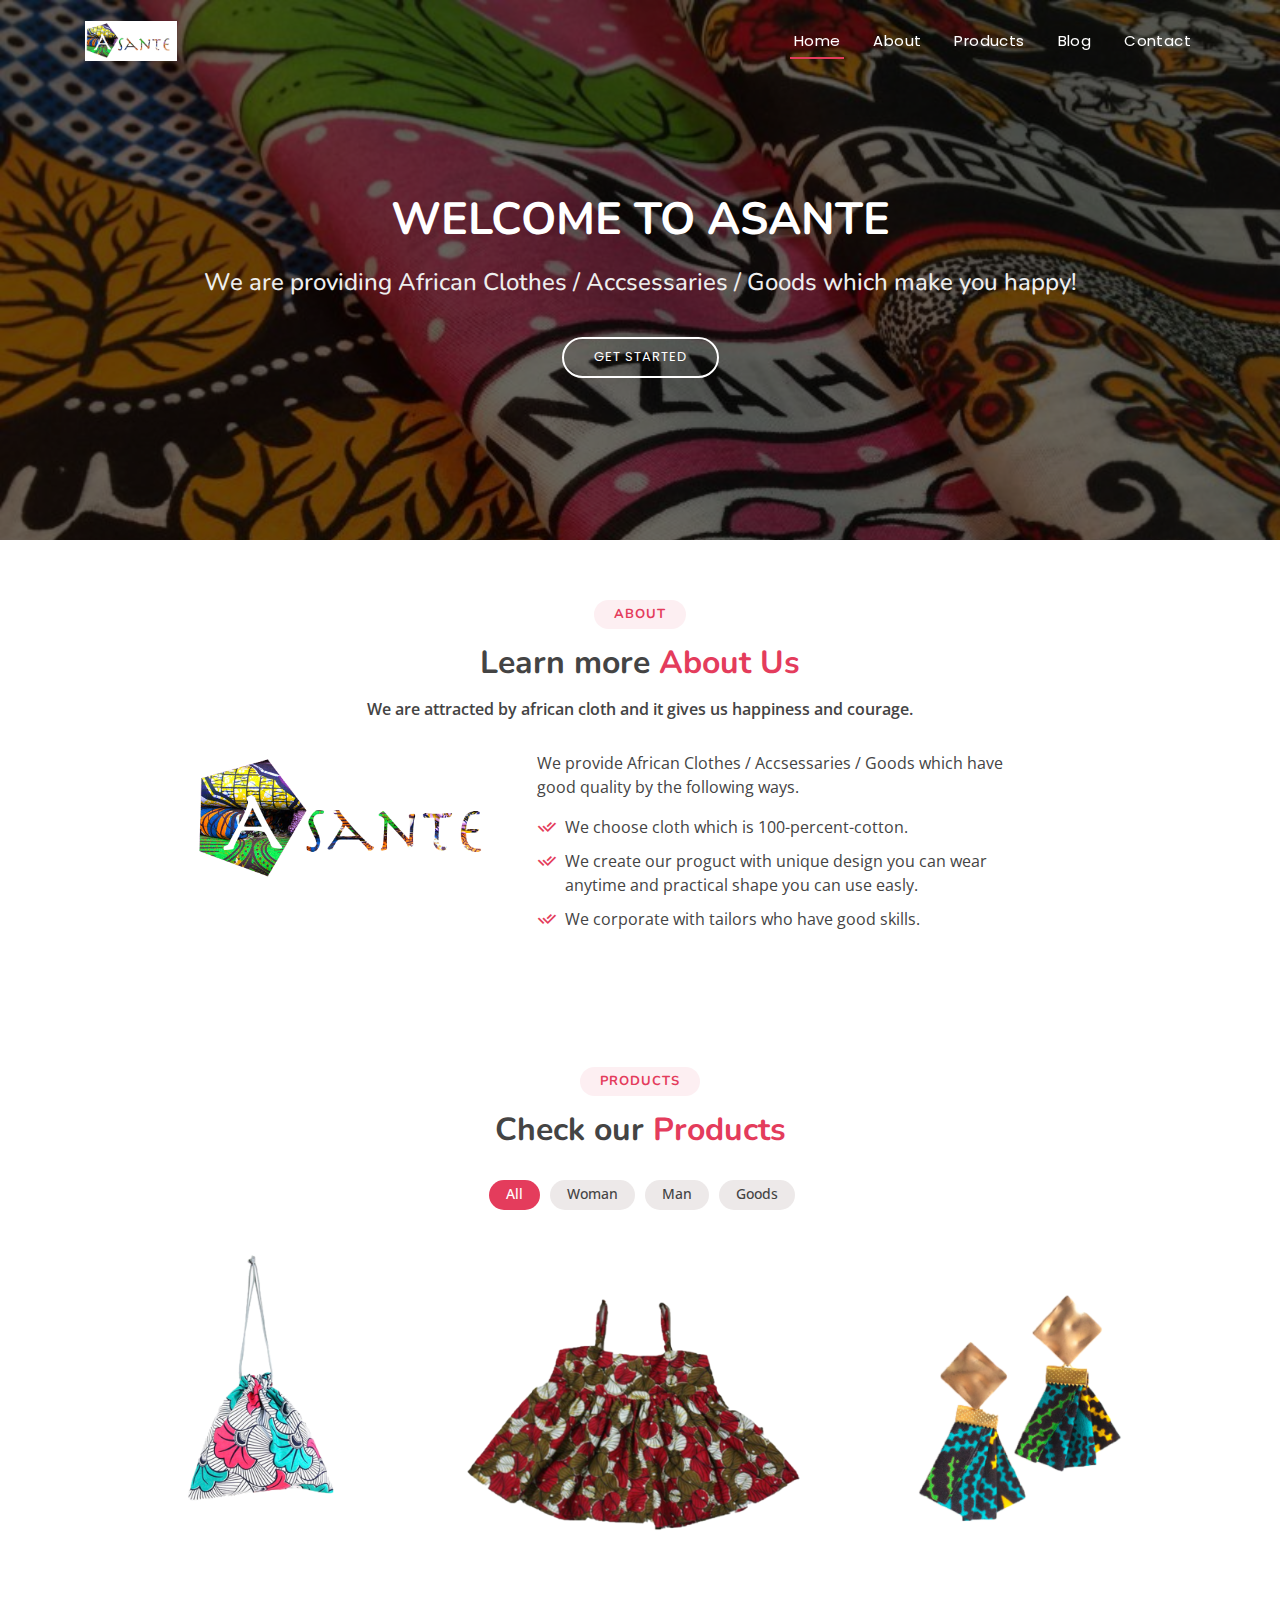
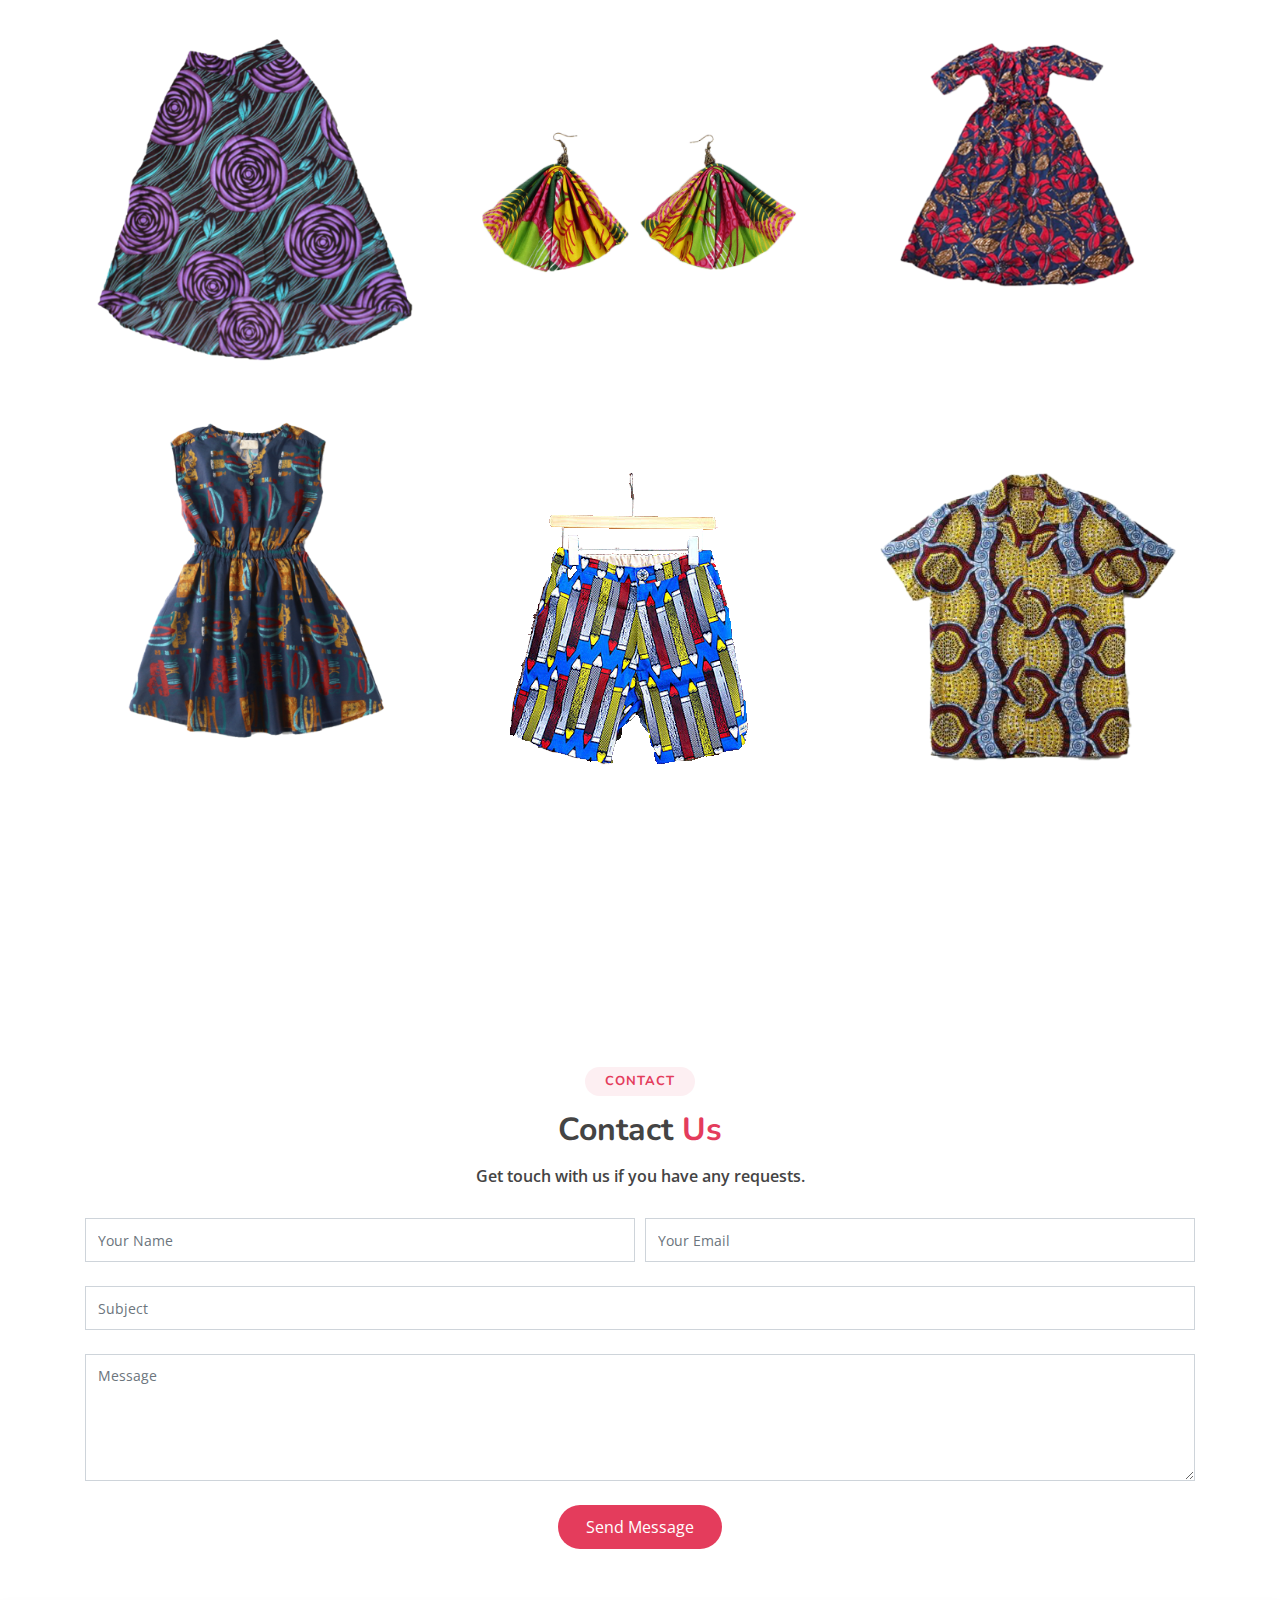
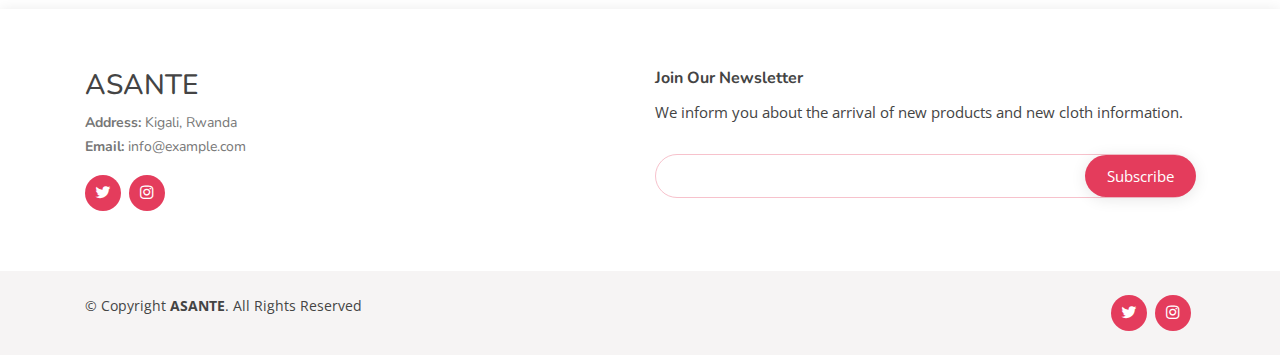
<file: index.html>
<!DOCTYPE html>
<html lang="en">

<head>
  <meta charset="utf-8">
  <meta content="width=device-width, initial-scale=1.0" name="viewport">

  <title>Home</title>
  <meta content="" name="descriptison">
  <meta content="" name="keywords">

  <!-- Favicons -->
  <link href="assets/img/logoだけ.png" rel="icon">
  <link href="assets/img/logoだけ.png" rel="apple-touch-icon">

  <!-- Google Fonts -->
  <link href="https://fonts.googleapis.com/css?family=Open+Sans:300,300i,400,400i,600,600i,700,700i|Nunito:300,300i,400,400i,600,600i,700,700i|Poppins:300,300i,400,400i,500,500i,600,600i,700,700i" rel="stylesheet">

  <!-- Vendor CSS Files -->
  <link href="assets/vendor/bootstrap/css/bootstrap.min.css" rel="stylesheet">
  <link href="assets/vendor/icofont/icofont.min.css" rel="stylesheet">
  <link href="assets/vendor/boxicons/css/boxicons.min.css" rel="stylesheet">
  <link href="assets/vendor/remixicon/remixicon.css" rel="stylesheet">
  <link href="assets/vendor/venobox/venobox.css" rel="stylesheet">
  <link href="assets/vendor/owl.carousel/assets/owl.carousel.min.css" rel="stylesheet">

  <!-- Template Main CSS File -->
  <link href="assets/css/style.css" rel="stylesheet">

  <!-- =======================================================
  * Template Name: Tempo - v2.1.0
  * Template URL: https://bootstrapmade.com/tempo-free-onepage-bootstrap-theme/
  * Author: BootstrapMade.com
  * License: https://bootstrapmade.com/license/
  ======================================================== -->
</head>

<body>

  <!-- ======= Header ======= -->
  <header id="header" class="fixed-top ">
    <div class="container d-flex align-items-center">

      <!-- <a href="index.html"><img class="logo mr-auto" src="assets/img/logo.png"></a> -->
      <!-- Uncomment below if you prefer to use an image logo -->
      <a href="index.html" class="logo mr-auto"><img src="assets/img/logo.png" alt="" class="img-fluid"></a>

      <nav class="nav-menu d-none d-lg-block">
        <ul>
          <li class="active"><a href="index.html">Home</a></li>
          <li><a href="#about">About</a></li>
          <li><a href="#portfolio">Products</a></li>
          <li><a href="blog.html">Blog</a></li>
          <li><a href="#contact">Contact</a></li>
        </ul>
      </nav><!-- .nav-menu -->

    </div>
  </header><!-- End Header -->

  <!-- ======= Hero Section ======= -->
  <section id="hero">
    <div class="hero-container">
      <h1>Welcome to ASANTE</h1>
      <h2>We are providing African Clothes / Accsessaries / Goods which make you happy!</h2>
      <a href="#about" class="btn-get-started scrollto">Get Started</a>
    </div>
  </section><!-- End Hero -->

  <main id="main">

    <!-- ======= About Section ======= -->
    <section id="about" class="about">
      <div class="container">

        <div class="section-title">
          <h2>About</h2>
          <h3>Learn more <span>About Us</span></h3>
          <p>We are attracted by african cloth and it gives us happiness and courage.</p>
        </div>

        <div class="row content offset-1">
          <div class="col-lg-4">
            <img src="assets/img/logo.png" alt="" class="img-fluid mx-auto">
          </div>
          <div class="col-lg-6">
            <p>
              We provide African Clothes / Accsessaries / Goods which have good quality by the following ways.
            </p>
            <ul>
              <li><i class="ri-check-double-line"></i> We choose cloth which is 100-percent-cotton. </li>
              <li><i class="ri-check-double-line"></i> We create our proguct with unique design you can wear anytime and practical shape you can use easly. </li>
              <li><i class="ri-check-double-line"></i> We corporate with tailors who have good skills.</li>
            </ul>
          </div>
        </div>

      </div>
    </section><!-- End About Section -->

    <!-- ======= Portfolio Section ======= -->
    <section id="portfolio" class="portfolio">
      <div class="container">

        <div class="section-title">
          <h2>Products</h2>
          <h3>Check our <span>Products</span></h3>
        </div>

        <div class="row">
          <div class="col-lg-12 d-flex justify-content-center">
            <ul id="portfolio-flters">
              <li data-filter="*" class="filter-active">All</li>
              <li data-filter=".filter-app">Woman</li>
              <li data-filter=".filter-card">Man</li>
              <li data-filter=".filter-web">Goods</li>
            </ul>
          </div>
        </div>

        <div class="row portfolio-container">

          <div class="col-lg-4 col-md-6 portfolio-item filter-web" id="Smallbag">
            <img src="assets/img/products/背景なしバック.png" class="img-fluid" alt="">
            <div class="portfolio-info">
              <h4>Small bag</h4>
              <p>Goods</p>
              <a href="portfolio-details.html" class="details-link btn btn-outline-light" title="More Details">More Details</a>
            </div>
          </div>

          <div class="col-lg-4 col-md-6 portfolio-item filter-app">
            <img src="assets/img/products/服３背景なし.png" class="img-fluid" alt="">
            <div class="portfolio-info">
              <h4>Red tunic</h4>
              <p>Woman</p>
              <a href="portfolio-details.html" class="details-link btn btn-outline-light" title="More Details">More Details</a>
            </div>
          </div>

          <div class="col-lg-4 col-md-6 portfolio-item filter-web">
            <img src="assets/img/products/背景なしピアス.png" class="img-fluid" alt="">
            <div class="portfolio-info">
              <h4>Earring blue</h4>
              <p>Goods</p>
              <a href="portfolio-details.html" class="details-link btn btn-outline-light" title="More Details">More Details</a>
            </div>
          </div>

          <div class="col-lg-4 col-md-6 portfolio-item filter-app">
            <img src="assets/img/products/服４背景なし.png" class="img-fluid" alt="">
            <div class="portfolio-info">
              <h4>Skirt violet</h4>
              <p>Woman</p>
              <a href="portfolio-details.html" class="details-link btn btn-outline-light" title="More Details">More Details</a>
            </div>
          </div>

          <div class="col-lg-4 col-md-6 portfolio-item filter-web">
            <img src="assets/img/products/背景なしピアス２.png" class="img-fluid" alt="">
            <div class="portfolio-info">
              <h4>Earring maple</h4>
              <p>Goods</p>
              <a href="portfolio-details.html" class="details-link btn btn-outline-light" title="More Details">More Details</a>
            </div>
          </div>

          <div class="col-lg-4 col-md-6 portfolio-item filter-app">
            <img src="assets/img/products/背景なし服３.png" class="img-fluid" alt="">
            <div class="portfolio-info">
              <h4>Dress long-red-flower</h4>
              <p>Woman</p>
              <a href="portfolio-details.html" class="details-link btn btn-outline-light" title="More Details">More Details</a>
            </div>
          </div>

          <div class="col-lg-4 col-md-6 portfolio-item filter-app">
            <img src="assets/img/products/服２背景なし.png" class="img-fluid" alt="">
            <div class="portfolio-info">
              <h4>Dress short-blue</h4>
              <p>Woman</p>
              <a href="portfolio-details.html" class="details-link btn btn-outline-light" title="More Details">More Details</a>
            </div>
          </div>

          <div class="col-lg-4 col-md-6 portfolio-item filter-card">
            <img src="assets/img/products/男性用ズボン.png" class="img-fluid" alt="">
            <div class="portfolio-info">
              <h4>Panth pencil</h4>
              <p>Man</p>
              <a href="portfolio-details.html" class="details-link btn btn-outline-light" title="More Details">More Details</a>
            </div>
          </div>

          <div class="col-lg-4 col-md-6 portfolio-item filter-card">
            <img src="assets/img/products/男性服.png" class="img-fluid" alt="">
            <div class="portfolio-info">
              <h4>T shirt</h4>
              <p>Man</p>
              <a href="portfolio-details.html" class="details-link btn btn-outline-light" title="More Details">More Details</a>
            </div>
          </div>

        </div>

      </div>
    </section><!-- End Portfolio Section -->

  
    <!-- ======= Contact Section ======= -->
    <section id="contact" class="contact">
      <div class="container">

        <div class="section-title">
          <h2>Contact</h2>
          <h3>Contact <span>Us</span></h3>
          <p>Get touch with us if you have any requests.</p>
        </div>

        <form action="forms/contact.php" method="post" role="form" class="php-email-form">
          <div class="form-row">
            <div class="col-md-6 form-group">
              <input type="text" name="name" class="form-control" id="name" placeholder="Your Name" data-rule="minlen:4" data-msg="Please enter at least 4 chars" />
              <div class="validate"></div>
            </div>
            <div class="col-md-6 form-group">
              <input type="email" class="form-control" name="email" id="email" placeholder="Your Email" data-rule="email" data-msg="Please enter a valid email" />
              <div class="validate"></div>
            </div>
          </div>
          <div class="form-group">
            <input type="text" class="form-control" name="subject" id="subject" placeholder="Subject" data-rule="minlen:4" data-msg="Please enter at least 8 chars of subject" />
            <div class="validate"></div>
          </div>
          <div class="form-group">
            <textarea class="form-control" name="message" rows="5" data-rule="required" data-msg="Please write something for us" placeholder="Message"></textarea>
            <div class="validate"></div>
          </div>
          <div class="mb-3">
            <div class="loading">Loading</div>
            <div class="error-message"></div>
            <div class="sent-message">Your message has been sent. Thank you!</div>
          </div>
          <div class="text-center"><button type="submit" name="btnSend">Send Message</button></div>
        </form>

      </div>
    </section><!-- End Contact Section -->

  </main><!-- End #main -->

  <!-- ======= Footer ======= -->
  <footer id="footer">

    <div class="footer-top">
      <div class="container">
        <div class="row">

          <div class="col-lg-6 col-md-6 footer-contact">
            <h3>ASANTE</h3>
            <p>
              <strong>Address:</strong> Kigali, Rwanda<br>
              <strong>Email:</strong> info@example.com<br>
            </p>
            <div class="social-links pt-3">
              <a href="#" class="twitter"><i class="bx bxl-twitter"></i></a>
              <a href="#" class="instagram"><i class="bx bxl-instagram"></i></a>
            </div>
          </div>

          <div class="col-lg-6 col-md-6 footer-newsletter">
            <h4>Join Our Newsletter</h4>
            <p>We inform you about the arrival of new products and new cloth information.</p>
            <form action="" method="post">
              <input type="email" name="email"><input type="submit" value="Subscribe">
            </form>
          </div>

        </div>
      </div>
    </div>

    <div class="container d-md-flex py-4">

      <div class="mr-md-auto text-center text-md-left">
        <div class="copyright">
          &copy; Copyright <strong><span>ASANTE</span></strong>. All Rights Reserved
        </div>
        <div class="credits">
          <!-- All the links in the footer should remain intact. -->
          <!-- You can delete the links only if you purchased the pro version. -->
          <!-- Licensing information: https://bootstrapmade.com/license/ -->
          <!-- Purchase the pro version with working PHP/AJAX contact form: https://bootstrapmade.com/tempo-free-onepage-bootstrap-theme/ -->
        </div>
      </div>
      <div class="social-links social-links2 text-center text-md-right pt-3 pt-md-0">
        <a href="#" class="twitter"><i class="bx bxl-twitter"></i></a>
        <a href="#" class="instagram"><i class="bx bxl-instagram"></i></a>
      </div>
    </div>
  </footer><!-- End Footer -->

  <a href="#" class="back-to-top"><i class="ri-arrow-up-line"></i></a>

  <!-- Vendor JS Files -->
  <script src="assets/vendor/jquery/jquery.min.js"></script>
  <script src="assets/vendor/bootstrap/js/bootstrap.bundle.min.js"></script>
  <script src="assets/vendor/jquery.easing/jquery.easing.min.js"></script>
  <script src="assets/vendor/php-email-form/validate.js"></script>
  <script src="assets/vendor/isotope-layout/isotope.pkgd.min.js"></script>
  <script src="assets/vendor/venobox/venobox.min.js"></script>
  <script src="assets/vendor/owl.carousel/owl.carousel.min.js"></script>

  <!-- Template Main JS File -->
  <script src="assets/js/main.js"></script>

</body>

</html>
</file>
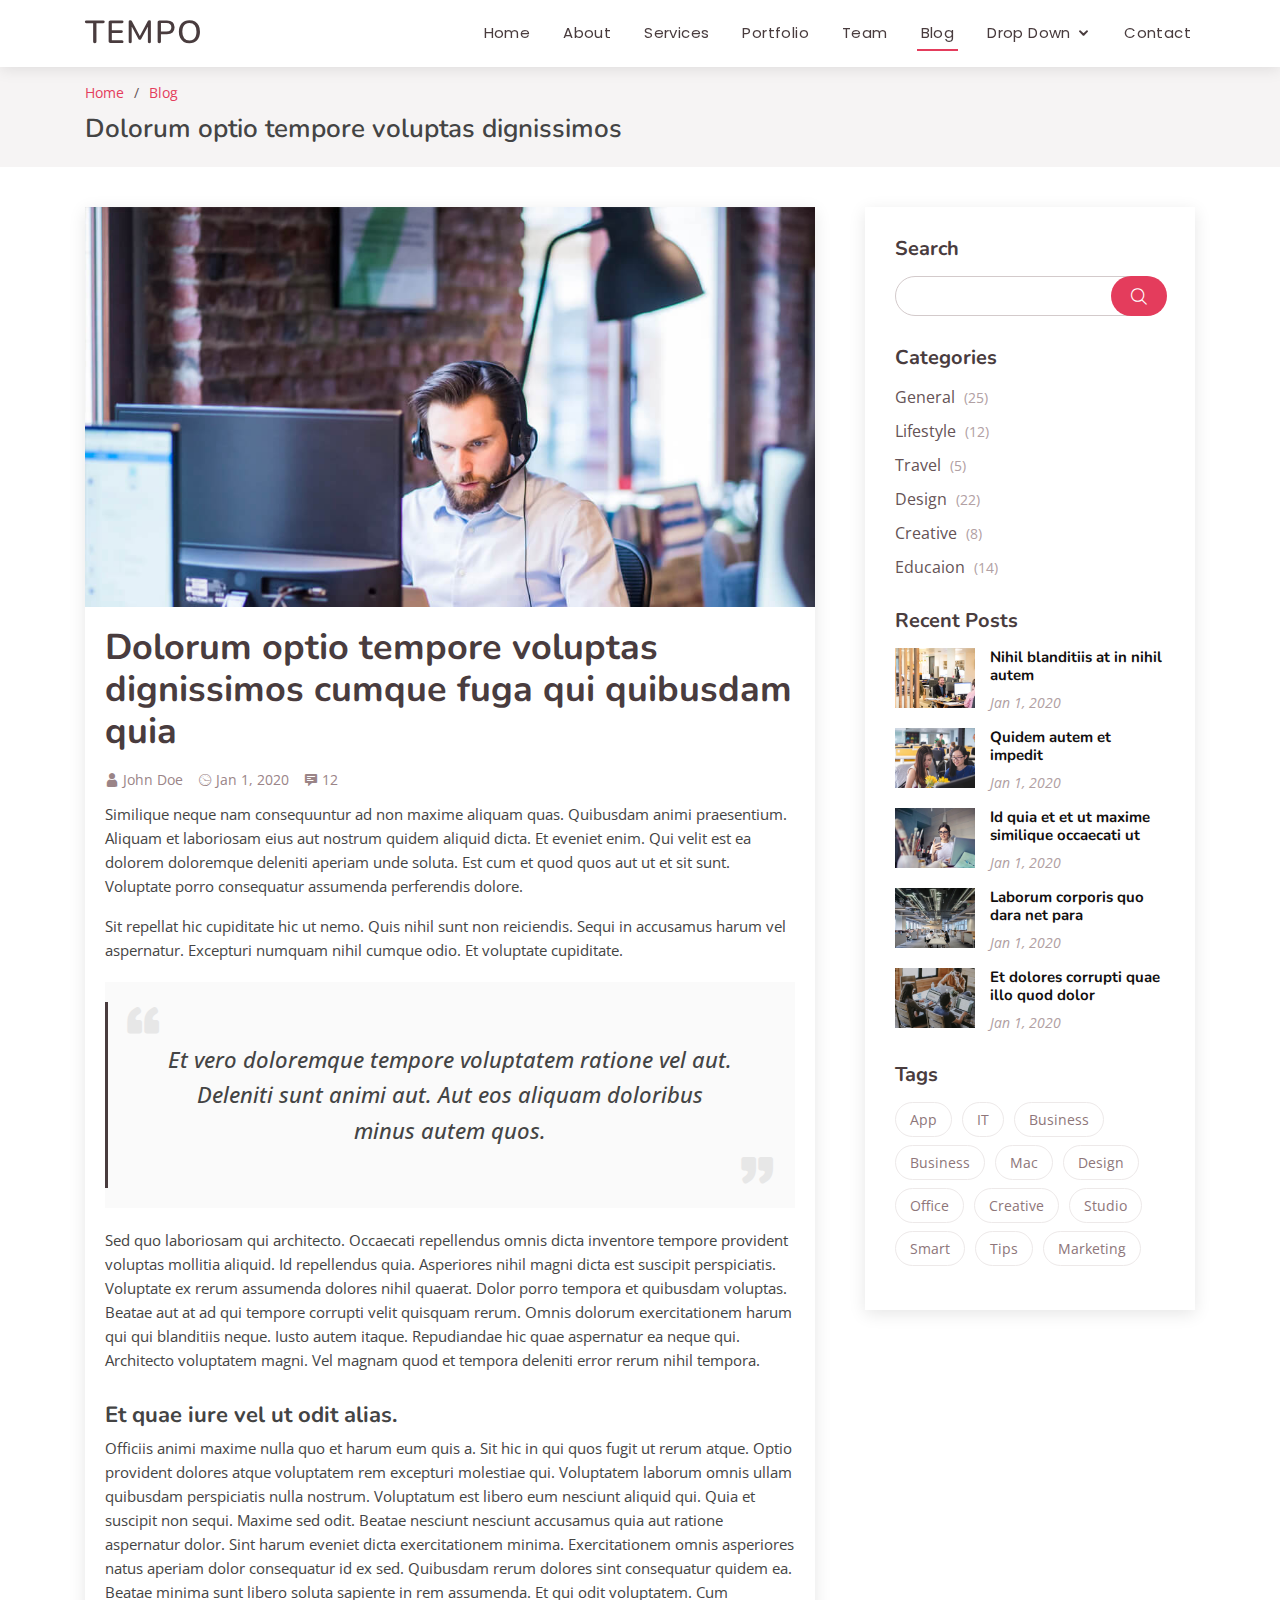
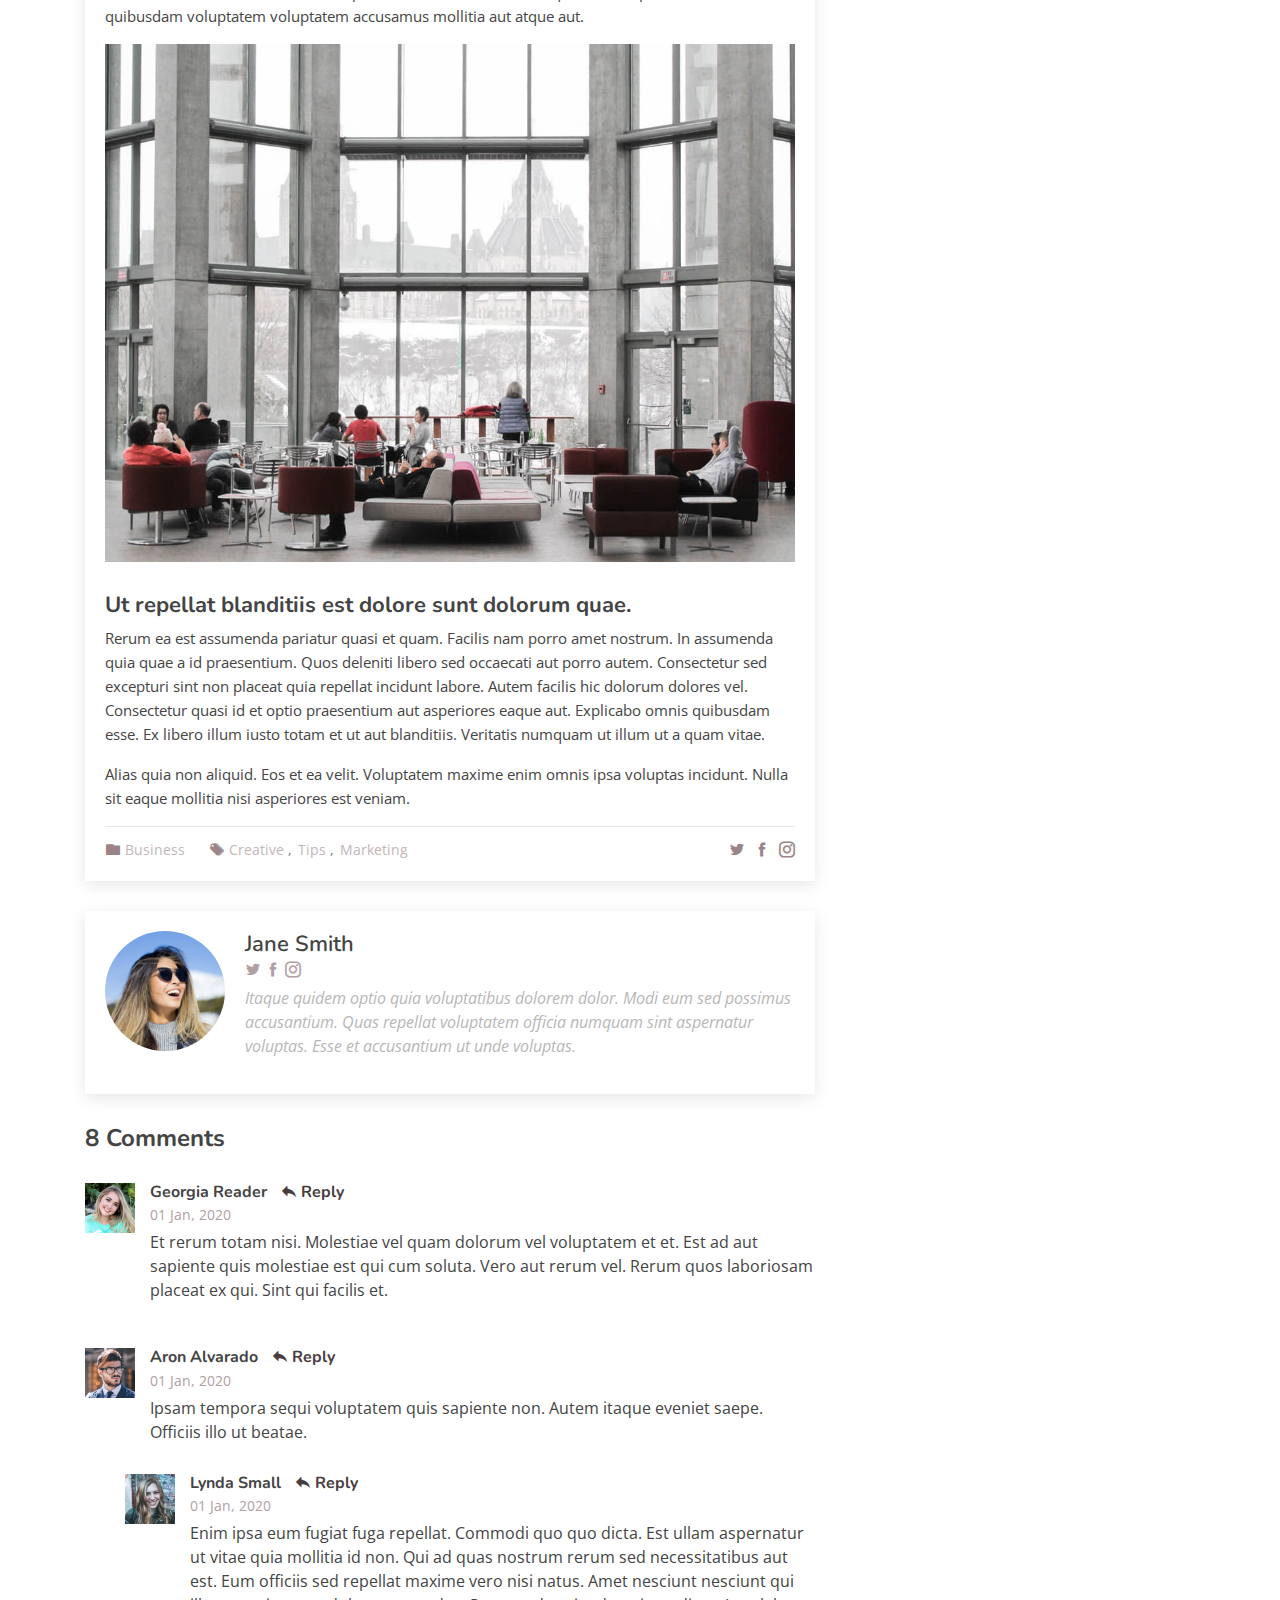
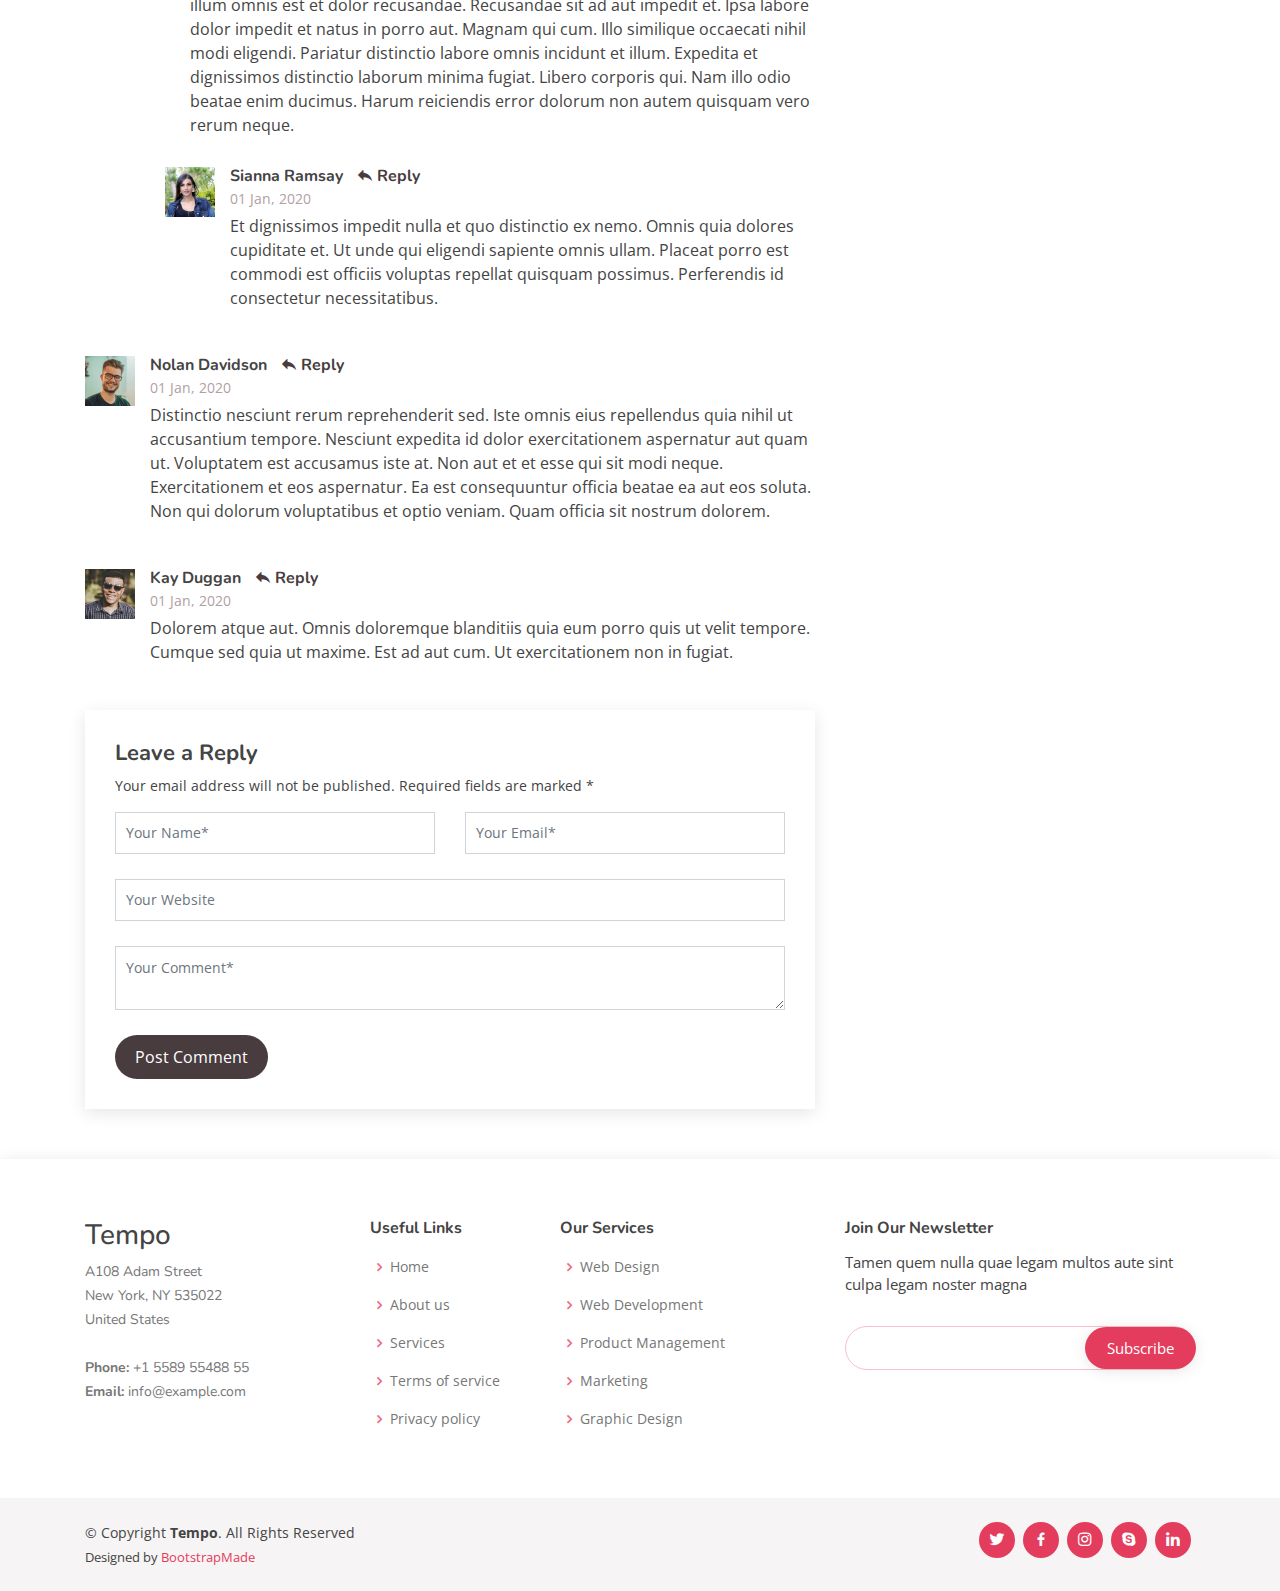
<file: blog-single.html>
<!DOCTYPE html>
<html lang="en">

<head>
  <meta charset="utf-8">
  <meta content="width=device-width, initial-scale=1.0" name="viewport">

  <title>Blog Single - Tempo Bootstrap Template</title>
  <meta content="" name="descriptison">
  <meta content="" name="keywords">

  <!-- Favicons -->
  <link href="assets/img/favicon.png" rel="icon">
  <link href="assets/img/apple-touch-icon.png" rel="apple-touch-icon">

  <!-- Google Fonts -->
  <link href="https://fonts.googleapis.com/css?family=Open+Sans:300,300i,400,400i,600,600i,700,700i|Nunito:300,300i,400,400i,600,600i,700,700i|Poppins:300,300i,400,400i,500,500i,600,600i,700,700i" rel="stylesheet">

  <!-- Vendor CSS Files -->
  <link href="assets/vendor/bootstrap/css/bootstrap.min.css" rel="stylesheet">
  <link href="assets/vendor/icofont/icofont.min.css" rel="stylesheet">
  <link href="assets/vendor/boxicons/css/boxicons.min.css" rel="stylesheet">
  <link href="assets/vendor/remixicon/remixicon.css" rel="stylesheet">
  <link href="assets/vendor/venobox/venobox.css" rel="stylesheet">
  <link href="assets/vendor/owl.carousel/assets/owl.carousel.min.css" rel="stylesheet">

  <!-- Template Main CSS File -->
  <link href="assets/css/style.css" rel="stylesheet">

  <!-- =======================================================
  * Template Name: Tempo - v2.1.0
  * Template URL: https://bootstrapmade.com/tempo-free-onepage-bootstrap-theme/
  * Author: BootstrapMade.com
  * License: https://bootstrapmade.com/license/
  ======================================================== -->
</head>

<body>

  <!-- ======= Header ======= -->
  <header id="header" class="fixed-top header-inner-pages">
    <div class="container d-flex align-items-center">

      <h1 class="logo mr-auto"><a href="index.html">Tempo</a></h1>
      <!-- Uncomment below if you prefer to use an image logo -->
      <!-- <a href="index.html" class="logo mr-auto"><img src="assets/img/logo.png" alt="" class="img-fluid"></a>-->

      <nav class="nav-menu d-none d-lg-block">
        <ul>
          <li><a href="index.html">Home</a></li>
          <li><a href="#about">About</a></li>
          <li><a href="#services">Services</a></li>
          <li><a href="#portfolio">Portfolio</a></li>
          <li><a href="#team">Team</a></li>
          <li class="active"><a href="blog.html">Blog</a></li>
          <li class="drop-down"><a href="">Drop Down</a>
            <ul>
              <li><a href="#">Drop Down 1</a></li>
              <li class="drop-down"><a href="#">Deep Drop Down</a>
                <ul>
                  <li><a href="#">Deep Drop Down 1</a></li>
                  <li><a href="#">Deep Drop Down 2</a></li>
                  <li><a href="#">Deep Drop Down 3</a></li>
                  <li><a href="#">Deep Drop Down 4</a></li>
                  <li><a href="#">Deep Drop Down 5</a></li>
                </ul>
              </li>
              <li><a href="#">Drop Down 2</a></li>
              <li><a href="#">Drop Down 3</a></li>
              <li><a href="#">Drop Down 4</a></li>
            </ul>
          </li>
          <li><a href="#contact">Contact</a></li>

        </ul>
      </nav><!-- .nav-menu -->

    </div>
  </header><!-- End Header -->

  <main id="main">

    <!-- ======= Breadcrumbs ======= -->
    <section id="breadcrumbs" class="breadcrumbs">
      <div class="container">

        <ol>
          <li><a href="index.html">Home</a></li>
          <li><a href="blog.html">Blog</a></li>
        </ol>
        <h2>Dolorum optio tempore voluptas dignissimos</h2>

      </div>
    </section><!-- End Breadcrumbs -->

    <!-- ======= Blog Section ======= -->
    <section id="blog" class="blog">
      <div class="container">

        <div class="row">

          <div class="col-lg-8 entries">

            <article class="entry entry-single">

              <div class="entry-img">
                <img src="assets/img/blog-1.jpg" alt="" class="img-fluid">
              </div>

              <h2 class="entry-title">
                <a href="blog-single.html">Dolorum optio tempore voluptas dignissimos cumque fuga qui quibusdam quia</a>
              </h2>

              <div class="entry-meta">
                <ul>
                  <li class="d-flex align-items-center"><i class="icofont-user"></i> <a href="blog-single.html">John Doe</a></li>
                  <li class="d-flex align-items-center"><i class="icofont-wall-clock"></i> <a href="blog-single.html"><time datetime="2020-01-01">Jan 1, 2020</time></a></li>
                  <li class="d-flex align-items-center"><i class="icofont-comment"></i> <a href="blog-single.html">12</a></li>
                </ul>
              </div>

              <div class="entry-content">
                <p>
                  Similique neque nam consequuntur ad non maxime aliquam quas. Quibusdam animi praesentium. Aliquam et laboriosam eius aut nostrum quidem aliquid dicta.
                  Et eveniet enim. Qui velit est ea dolorem doloremque deleniti aperiam unde soluta. Est cum et quod quos aut ut et sit sunt. Voluptate porro consequatur assumenda perferendis dolore.
                </p>

                <p>
                  Sit repellat hic cupiditate hic ut nemo. Quis nihil sunt non reiciendis. Sequi in accusamus harum vel aspernatur. Excepturi numquam nihil cumque odio. Et voluptate cupiditate.
                </p>

                <blockquote>
                  <i class="icofont-quote-left quote-left"></i>
                  <p>
                    Et vero doloremque tempore voluptatem ratione vel aut. Deleniti sunt animi aut. Aut eos aliquam doloribus minus autem quos.
                  </p>
                  <i class="las la-quote-right quote-right"></i>
                  <i class="icofont-quote-right quote-right"></i>
                </blockquote>

                <p>
                  Sed quo laboriosam qui architecto. Occaecati repellendus omnis dicta inventore tempore provident voluptas mollitia aliquid. Id repellendus quia. Asperiores nihil magni dicta est suscipit perspiciatis. Voluptate ex rerum assumenda dolores nihil quaerat.
                  Dolor porro tempora et quibusdam voluptas. Beatae aut at ad qui tempore corrupti velit quisquam rerum. Omnis dolorum exercitationem harum qui qui blanditiis neque.
                  Iusto autem itaque. Repudiandae hic quae aspernatur ea neque qui. Architecto voluptatem magni. Vel magnam quod et tempora deleniti error rerum nihil tempora.
                </p>

                <h3>Et quae iure vel ut odit alias.</h3>
                <p>
                  Officiis animi maxime nulla quo et harum eum quis a. Sit hic in qui quos fugit ut rerum atque. Optio provident dolores atque voluptatem rem excepturi molestiae qui. Voluptatem laborum omnis ullam quibusdam perspiciatis nulla nostrum. Voluptatum est libero eum nesciunt aliquid qui.
                  Quia et suscipit non sequi. Maxime sed odit. Beatae nesciunt nesciunt accusamus quia aut ratione aspernatur dolor. Sint harum eveniet dicta exercitationem minima. Exercitationem omnis asperiores natus aperiam dolor consequatur id ex sed. Quibusdam rerum dolores sint consequatur quidem ea.
                  Beatae minima sunt libero soluta sapiente in rem assumenda. Et qui odit voluptatem. Cum quibusdam voluptatem voluptatem accusamus mollitia aut atque aut.
                </p>
                <img src="assets/img/blog-inside-post.jpg" class="img-fluid" alt="">

                <h3>Ut repellat blanditiis est dolore sunt dolorum quae.</h3>
                <p>
                  Rerum ea est assumenda pariatur quasi et quam. Facilis nam porro amet nostrum. In assumenda quia quae a id praesentium. Quos deleniti libero sed occaecati aut porro autem. Consectetur sed excepturi sint non placeat quia repellat incidunt labore. Autem facilis hic dolorum dolores vel.
                  Consectetur quasi id et optio praesentium aut asperiores eaque aut. Explicabo omnis quibusdam esse. Ex libero illum iusto totam et ut aut blanditiis. Veritatis numquam ut illum ut a quam vitae.
                </p>
                <p>
                  Alias quia non aliquid. Eos et ea velit. Voluptatem maxime enim omnis ipsa voluptas incidunt. Nulla sit eaque mollitia nisi asperiores est veniam.
                </p>

              </div>

              <div class="entry-footer clearfix">
                <div class="float-left">
                  <i class="icofont-folder"></i>
                  <ul class="cats">
                    <li><a href="#">Business</a></li>
                  </ul>

                  <i class="icofont-tags"></i>
                  <ul class="tags">
                    <li><a href="#">Creative</a></li>
                    <li><a href="#">Tips</a></li>
                    <li><a href="#">Marketing</a></li>
                  </ul>
                </div>

                <div class="float-right share">
                  <a href="" title="Share on Twitter"><i class="icofont-twitter"></i></a>
                  <a href="" title="Share on Facebook"><i class="icofont-facebook"></i></a>
                  <a href="" title="Share on Instagram"><i class="icofont-instagram"></i></a>
                </div>

              </div>

            </article><!-- End blog entry -->

            <div class="blog-author clearfix">
              <img src="assets/img/blog-author.jpg" class="rounded-circle float-left" alt="">
              <h4>Jane Smith</h4>
              <div class="social-links">
                <a href="https://twitters.com/#"><i class="icofont-twitter"></i></a>
                <a href="https://facebook.com/#"><i class="icofont-facebook"></i></a>
                <a href="https://instagram.com/#"><i class="icofont-instagram"></i></a>
              </div>
              <p>
                Itaque quidem optio quia voluptatibus dolorem dolor. Modi eum sed possimus accusantium. Quas repellat voluptatem officia numquam sint aspernatur voluptas. Esse et accusantium ut unde voluptas.
              </p>
            </div><!-- End blog author bio -->

            <div class="blog-comments">

              <h4 class="comments-count">8 Comments</h4>

              <div id="comment-1" class="comment clearfix">
                <img src="assets/img/comments-1.jpg" class="comment-img  float-left" alt="">
                <h5><a href="">Georgia Reader</a> <a href="#" class="reply"><i class="icofont-reply"></i> Reply</a></h5>
                <time datetime="2020-01-01">01 Jan, 2020</time>
                <p>
                  Et rerum totam nisi. Molestiae vel quam dolorum vel voluptatem et et. Est ad aut sapiente quis molestiae est qui cum soluta.
                  Vero aut rerum vel. Rerum quos laboriosam placeat ex qui. Sint qui facilis et.
                </p>

              </div><!-- End comment #1 -->

              <div id="comment-2" class="comment clearfix">
                <img src="assets/img/comments-2.jpg" class="comment-img  float-left" alt="">
                <h5><a href="">Aron Alvarado</a> <a href="#" class="reply"><i class="icofont-reply"></i> Reply</a></h5>
                <time datetime="2020-01-01">01 Jan, 2020</time>
                <p>
                  Ipsam tempora sequi voluptatem quis sapiente non. Autem itaque eveniet saepe. Officiis illo ut beatae.
                </p>

                <div id="comment-reply-1" class="comment comment-reply clearfix">
                  <img src="assets/img/comments-3.jpg" class="comment-img  float-left" alt="">
                  <h5><a href="">Lynda Small</a> <a href="#" class="reply"><i class="icofont-reply"></i> Reply</a></h5>
                  <time datetime="2020-01-01">01 Jan, 2020</time>
                  <p>
                    Enim ipsa eum fugiat fuga repellat. Commodi quo quo dicta. Est ullam aspernatur ut vitae quia mollitia id non. Qui ad quas nostrum rerum sed necessitatibus aut est. Eum officiis sed repellat maxime vero nisi natus. Amet nesciunt nesciunt qui illum omnis est et dolor recusandae.

                    Recusandae sit ad aut impedit et. Ipsa labore dolor impedit et natus in porro aut. Magnam qui cum. Illo similique occaecati nihil modi eligendi. Pariatur distinctio labore omnis incidunt et illum. Expedita et dignissimos distinctio laborum minima fugiat.

                    Libero corporis qui. Nam illo odio beatae enim ducimus. Harum reiciendis error dolorum non autem quisquam vero rerum neque.
                  </p>

                  <div id="comment-reply-2" class="comment comment-reply clearfix">
                    <img src="assets/img/comments-4.jpg" class="comment-img  float-left" alt="">
                    <h5><a href="">Sianna Ramsay</a> <a href="#" class="reply"><i class="icofont-reply"></i> Reply</a></h5>
                    <time datetime="2020-01-01">01 Jan, 2020</time>
                    <p>
                      Et dignissimos impedit nulla et quo distinctio ex nemo. Omnis quia dolores cupiditate et. Ut unde qui eligendi sapiente omnis ullam. Placeat porro est commodi est officiis voluptas repellat quisquam possimus. Perferendis id consectetur necessitatibus.
                    </p>

                  </div><!-- End comment reply #2-->

                </div><!-- End comment reply #1-->

              </div><!-- End comment #2-->

              <div id="comment-3" class="comment clearfix">
                <img src="assets/img/comments-5.jpg" class="comment-img  float-left" alt="">
                <h5><a href="">Nolan Davidson</a> <a href="#" class="reply"><i class="icofont-reply"></i> Reply</a></h5>
                <time datetime="2020-01-01">01 Jan, 2020</time>
                <p>
                  Distinctio nesciunt rerum reprehenderit sed. Iste omnis eius repellendus quia nihil ut accusantium tempore. Nesciunt expedita id dolor exercitationem aspernatur aut quam ut. Voluptatem est accusamus iste at.
                  Non aut et et esse qui sit modi neque. Exercitationem et eos aspernatur. Ea est consequuntur officia beatae ea aut eos soluta. Non qui dolorum voluptatibus et optio veniam. Quam officia sit nostrum dolorem.
                </p>

              </div><!-- End comment #3 -->

              <div id="comment-4" class="comment clearfix">
                <img src="assets/img/comments-6.jpg" class="comment-img  float-left" alt="">
                <h5><a href="">Kay Duggan</a> <a href="#" class="reply"><i class="icofont-reply"></i> Reply</a></h5>
                <time datetime="2020-01-01">01 Jan, 2020</time>
                <p>
                  Dolorem atque aut. Omnis doloremque blanditiis quia eum porro quis ut velit tempore. Cumque sed quia ut maxime. Est ad aut cum. Ut exercitationem non in fugiat.
                </p>

              </div><!-- End comment #4 -->

              <div class="reply-form">
                <h4>Leave a Reply</h4>
                <p>Your email address will not be published. Required fields are marked * </p>
                <form action="">
                  <div class="row">
                    <div class="col-md-6 form-group">
                      <input name="name" type="text" class="form-control" placeholder="Your Name*">
                    </div>
                    <div class="col-md-6 form-group">
                      <input name="email" type="text" class="form-control" placeholder="Your Email*">
                    </div>
                  </div>
                  <div class="row">
                    <div class="col form-group">
                      <input name="website" type="text" class="form-control" placeholder="Your Website">
                    </div>
                  </div>
                  <div class="row">
                    <div class="col form-group">
                      <textarea name="comment" class="form-control" placeholder="Your Comment*"></textarea>
                    </div>
                  </div>
                  <button type="submit" class="btn btn-primary">Post Comment</button>

                </form>

              </div>

            </div><!-- End blog comments -->

          </div><!-- End blog entries list -->

          <div class="col-lg-4">

            <div class="sidebar">

              <h3 class="sidebar-title">Search</h3>
              <div class="sidebar-item search-form">
                <form action="">
                  <input type="text">
                  <button type="submit"><i class="icofont-search"></i></button>
                </form>

              </div><!-- End sidebar search formn-->

              <h3 class="sidebar-title">Categories</h3>
              <div class="sidebar-item categories">
                <ul>
                  <li><a href="#">General <span>(25)</span></a></li>
                  <li><a href="#">Lifestyle <span>(12)</span></a></li>
                  <li><a href="#">Travel <span>(5)</span></a></li>
                  <li><a href="#">Design <span>(22)</span></a></li>
                  <li><a href="#">Creative <span>(8)</span></a></li>
                  <li><a href="#">Educaion <span>(14)</span></a></li>
                </ul>

              </div><!-- End sidebar categories-->

              <h3 class="sidebar-title">Recent Posts</h3>
              <div class="sidebar-item recent-posts">
                <div class="post-item clearfix">
                  <img src="assets/img/blog-recent-1.jpg" alt="">
                  <h4><a href="blog-single.html">Nihil blanditiis at in nihil autem</a></h4>
                  <time datetime="2020-01-01">Jan 1, 2020</time>
                </div>

                <div class="post-item clearfix">
                  <img src="assets/img/blog-recent-2.jpg" alt="">
                  <h4><a href="blog-single.html">Quidem autem et impedit</a></h4>
                  <time datetime="2020-01-01">Jan 1, 2020</time>
                </div>

                <div class="post-item clearfix">
                  <img src="assets/img/blog-recent-3.jpg" alt="">
                  <h4><a href="blog-single.html">Id quia et et ut maxime similique occaecati ut</a></h4>
                  <time datetime="2020-01-01">Jan 1, 2020</time>
                </div>

                <div class="post-item clearfix">
                  <img src="assets/img/blog-recent-4.jpg" alt="">
                  <h4><a href="blog-single.html">Laborum corporis quo dara net para</a></h4>
                  <time datetime="2020-01-01">Jan 1, 2020</time>
                </div>

                <div class="post-item clearfix">
                  <img src="assets/img/blog-recent-5.jpg" alt="">
                  <h4><a href="blog-single.html">Et dolores corrupti quae illo quod dolor</a></h4>
                  <time datetime="2020-01-01">Jan 1, 2020</time>
                </div>

              </div><!-- End sidebar recent posts-->

              <h3 class="sidebar-title">Tags</h3>
              <div class="sidebar-item tags">
                <ul>
                  <li><a href="#">App</a></li>
                  <li><a href="#">IT</a></li>
                  <li><a href="#">Business</a></li>
                  <li><a href="#">Business</a></li>
                  <li><a href="#">Mac</a></li>
                  <li><a href="#">Design</a></li>
                  <li><a href="#">Office</a></li>
                  <li><a href="#">Creative</a></li>
                  <li><a href="#">Studio</a></li>
                  <li><a href="#">Smart</a></li>
                  <li><a href="#">Tips</a></li>
                  <li><a href="#">Marketing</a></li>
                </ul>

              </div><!-- End sidebar tags-->

            </div><!-- End sidebar -->

          </div><!-- End blog sidebar -->

        </div>

      </div>
    </section><!-- End Blog Section -->

  </main><!-- End #main -->

  <!-- ======= Footer ======= -->
  <footer id="footer">

    <div class="footer-top">
      <div class="container">
        <div class="row">

          <div class="col-lg-3 col-md-6 footer-contact">
            <h3>Tempo</h3>
            <p>
              A108 Adam Street <br>
              New York, NY 535022<br>
              United States <br><br>
              <strong>Phone:</strong> +1 5589 55488 55<br>
              <strong>Email:</strong> info@example.com<br>
            </p>
          </div>

          <div class="col-lg-2 col-md-6 footer-links">
            <h4>Useful Links</h4>
            <ul>
              <li><i class="bx bx-chevron-right"></i> <a href="#">Home</a></li>
              <li><i class="bx bx-chevron-right"></i> <a href="#">About us</a></li>
              <li><i class="bx bx-chevron-right"></i> <a href="#">Services</a></li>
              <li><i class="bx bx-chevron-right"></i> <a href="#">Terms of service</a></li>
              <li><i class="bx bx-chevron-right"></i> <a href="#">Privacy policy</a></li>
            </ul>
          </div>

          <div class="col-lg-3 col-md-6 footer-links">
            <h4>Our Services</h4>
            <ul>
              <li><i class="bx bx-chevron-right"></i> <a href="#">Web Design</a></li>
              <li><i class="bx bx-chevron-right"></i> <a href="#">Web Development</a></li>
              <li><i class="bx bx-chevron-right"></i> <a href="#">Product Management</a></li>
              <li><i class="bx bx-chevron-right"></i> <a href="#">Marketing</a></li>
              <li><i class="bx bx-chevron-right"></i> <a href="#">Graphic Design</a></li>
            </ul>
          </div>

          <div class="col-lg-4 col-md-6 footer-newsletter">
            <h4>Join Our Newsletter</h4>
            <p>Tamen quem nulla quae legam multos aute sint culpa legam noster magna</p>
            <form action="" method="post">
              <input type="email" name="email"><input type="submit" value="Subscribe">
            </form>
          </div>

        </div>
      </div>
    </div>

    <div class="container d-md-flex py-4">

      <div class="mr-md-auto text-center text-md-left">
        <div class="copyright">
          &copy; Copyright <strong><span>Tempo</span></strong>. All Rights Reserved
        </div>
        <div class="credits">
          <!-- All the links in the footer should remain intact. -->
          <!-- You can delete the links only if you purchased the pro version. -->
          <!-- Licensing information: https://bootstrapmade.com/license/ -->
          <!-- Purchase the pro version with working PHP/AJAX contact form: https://bootstrapmade.com/tempo-free-onepage-bootstrap-theme/ -->
          Designed by <a href="https://bootstrapmade.com/">BootstrapMade</a>
        </div>
      </div>
      <div class="social-links text-center text-md-right pt-3 pt-md-0">
        <a href="#" class="twitter"><i class="bx bxl-twitter"></i></a>
        <a href="#" class="facebook"><i class="bx bxl-facebook"></i></a>
        <a href="#" class="instagram"><i class="bx bxl-instagram"></i></a>
        <a href="#" class="google-plus"><i class="bx bxl-skype"></i></a>
        <a href="#" class="linkedin"><i class="bx bxl-linkedin"></i></a>
      </div>
    </div>
  </footer><!-- End Footer -->

  <a href="#" class="back-to-top"><i class="ri-arrow-up-line"></i></a>

  <!-- Vendor JS Files -->
  <script src="assets/vendor/jquery/jquery.min.js"></script>
  <script src="assets/vendor/bootstrap/js/bootstrap.bundle.min.js"></script>
  <script src="assets/vendor/jquery.easing/jquery.easing.min.js"></script>
  <script src="assets/vendor/php-email-form/validate.js"></script>
  <script src="assets/vendor/isotope-layout/isotope.pkgd.min.js"></script>
  <script src="assets/vendor/venobox/venobox.min.js"></script>
  <script src="assets/vendor/owl.carousel/owl.carousel.min.js"></script>

  <!-- Template Main JS File -->
  <script src="assets/js/main.js"></script>

</body>

</html>
</file>
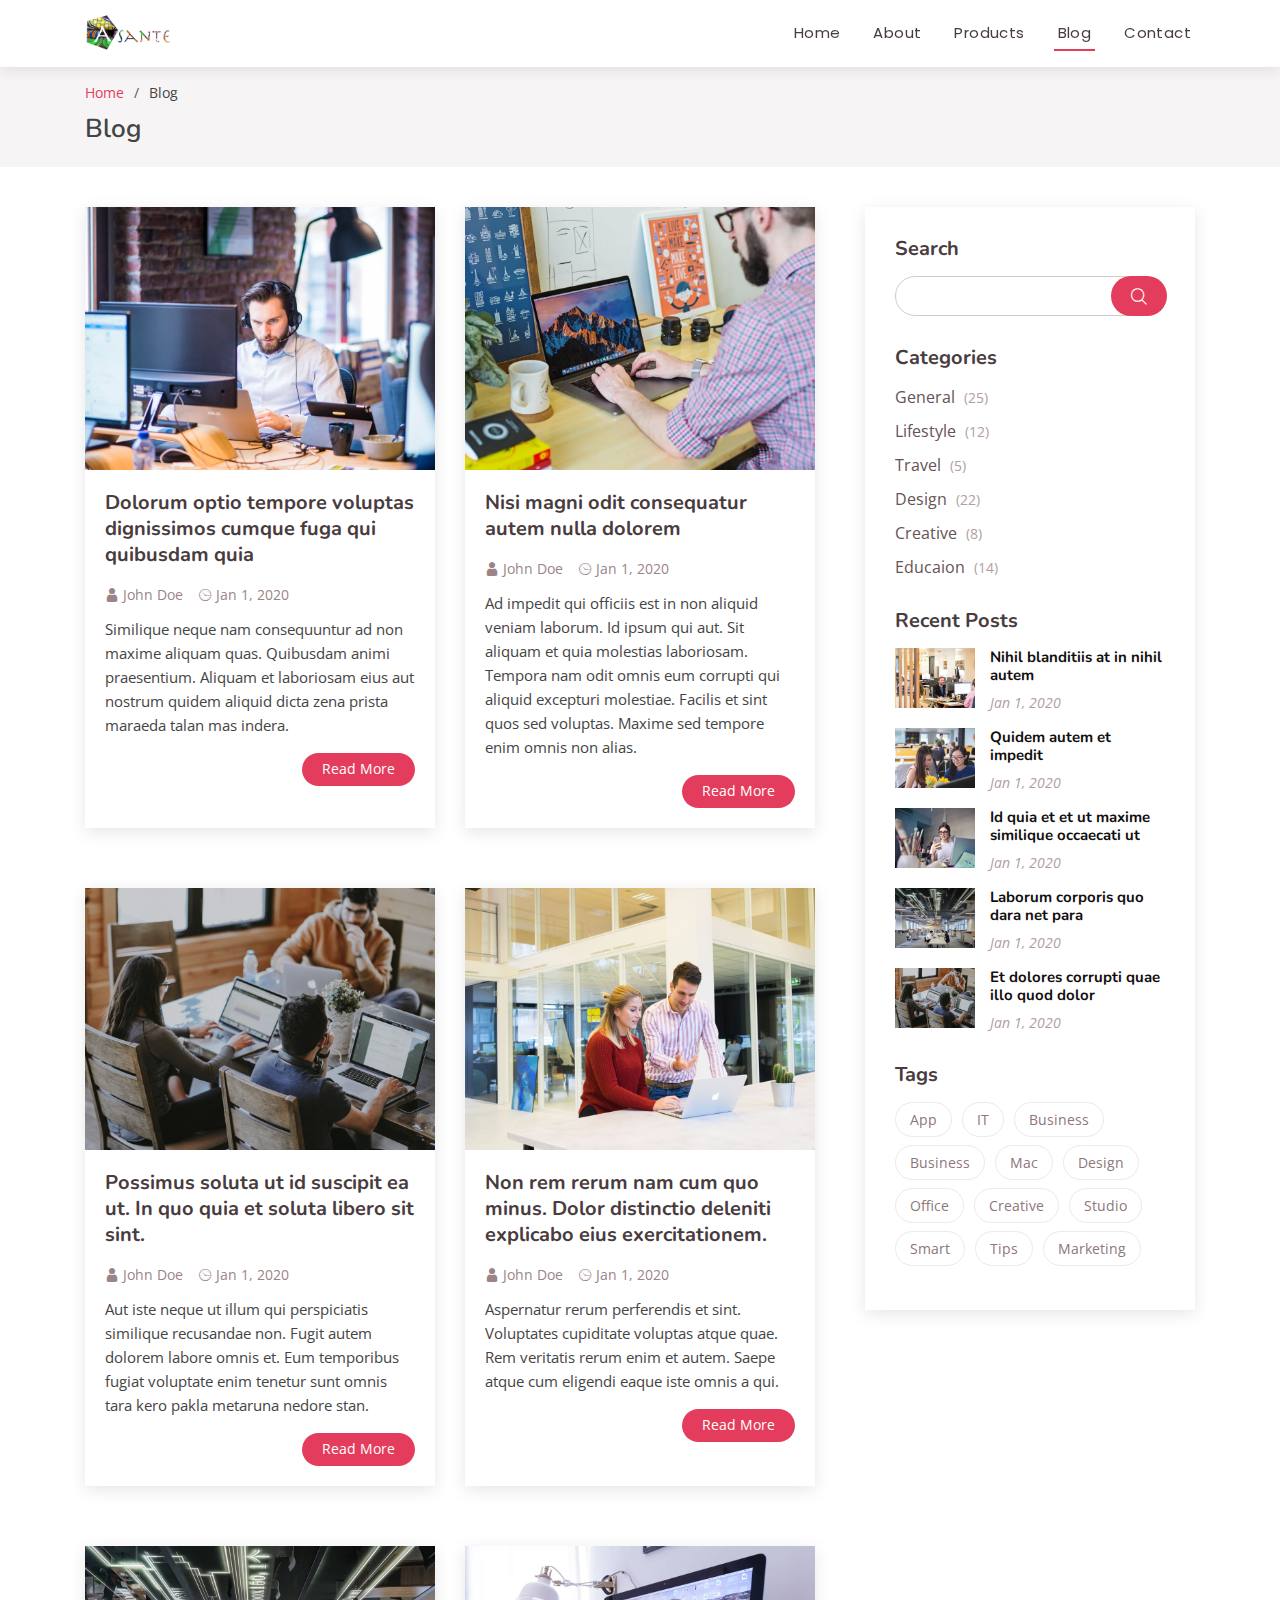
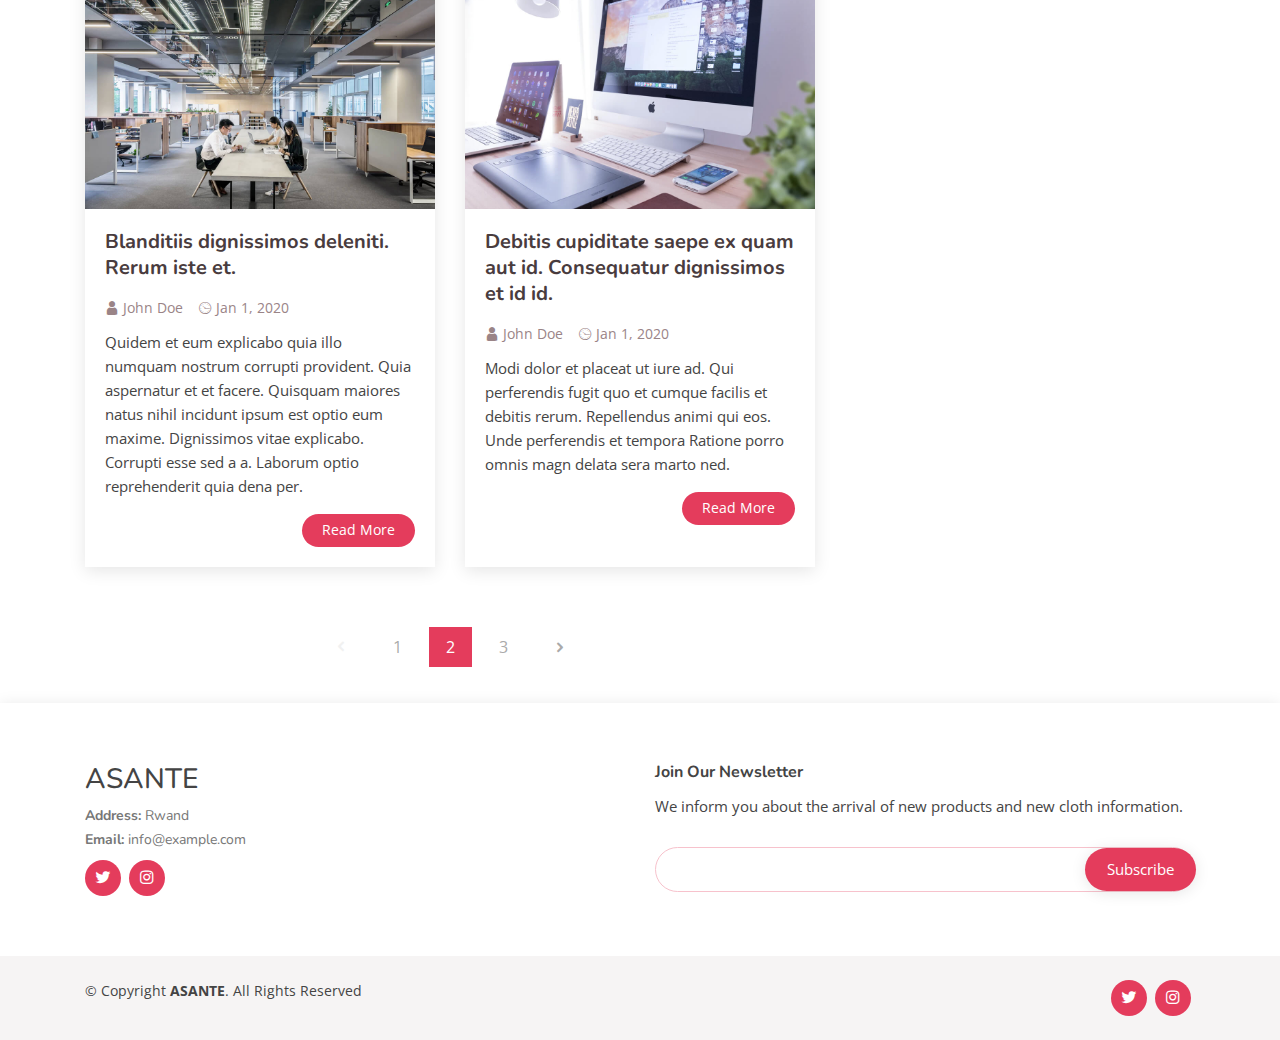
<file: blog.html>
<!DOCTYPE html>
<html lang="en">

<head>
  <meta charset="utf-8">
  <meta content="width=device-width, initial-scale=1.0" name="viewport">

  <title>Blog - Tempo Bootstrap Template</title>
  <meta content="" name="descriptison">
  <meta content="" name="keywords">

  <!-- Favicons -->
  <link href="assets/img/logoだけ.png" rel="icon">
  <link href="assets/img/logoだけ.png" rel="apple-touch-icon">

  <!-- Google Fonts -->
  <link href="https://fonts.googleapis.com/css?family=Open+Sans:300,300i,400,400i,600,600i,700,700i|Nunito:300,300i,400,400i,600,600i,700,700i|Poppins:300,300i,400,400i,500,500i,600,600i,700,700i" rel="stylesheet">

  <!-- Vendor CSS Files -->
  <link href="assets/vendor/bootstrap/css/bootstrap.min.css" rel="stylesheet">
  <link href="assets/vendor/icofont/icofont.min.css" rel="stylesheet">
  <link href="assets/vendor/boxicons/css/boxicons.min.css" rel="stylesheet">
  <link href="assets/vendor/remixicon/remixicon.css" rel="stylesheet">
  <link href="assets/vendor/venobox/venobox.css" rel="stylesheet">
  <link href="assets/vendor/owl.carousel/assets/owl.carousel.min.css" rel="stylesheet">

  <!-- Template Main CSS File -->
  <link href="assets/css/style.css" rel="stylesheet">

  <!-- =======================================================
  * Template Name: Tempo - v2.1.0
  * Template URL: https://bootstrapmade.com/tempo-free-onepage-bootstrap-theme/
  * Author: BootstrapMade.com
  * License: https://bootstrapmade.com/license/
  ======================================================== -->
</head>

<body>

  <!-- ======= Header ======= -->
  <header id="header" class="fixed-top header-inner-pages">
    <div class="container d-flex align-items-center">

      <!-- <a href="index.html"><img class="logo mr-auto" src="assets/img/logo.png"></a> -->
      <!-- Uncomment below if you prefer to use an image logo -->
      <a href="index.html" class="logo mr-auto"><img src="assets/img/logo.png" alt="" class="img-fluid"></a>

      <nav class="nav-menu d-none d-lg-block">
        <ul>
          <li><a href="index.html">Home</a></li>
          <li><a href="#about">About</a></li>
          <li><a href="#portfolio">Products</a></li>
          <li class="active"><a href="blog.html">Blog</a></li>
          <li><a href="#contact">Contact</a></li>

        </ul>
      </nav><!-- .nav-menu -->

    </div>
  </header><!-- End Header -->

  <main id="main">

    <!-- ======= Breadcrumbs ======= -->
    <section id="breadcrumbs" class="breadcrumbs">
      <div class="container">

        <ol>
          <li><a href="index.html">Home</a></li>
          <li>Blog</li>
        </ol>
        <h2>Blog</h2>

      </div>
    </section><!-- End Breadcrumbs -->

    <!-- ======= Blog Section ======= -->
    <section id="blog" class="blog">
      <div class="container">

        <div class="row">

          <div class="col-lg-8 entries">

            <div class="row">

              <div class="col-md-6 d-flex align-items-stretch">
                <article class="entry">

                  <div class="entry-img">
                    <img src="assets/img/blog-1.jpg" alt="" class="img-fluid">
                  </div>

                  <h2 class="entry-title">
                    <a href="blog-single.html">Dolorum optio tempore voluptas dignissimos cumque fuga qui quibusdam quia</a>
                  </h2>

                  <div class="entry-meta">
                    <ul>
                      <li class="d-flex align-items-center"><i class="icofont-user"></i> <a href="blog-single.html">John Doe</a></li>
                      <li class="d-flex align-items-center"><i class="icofont-wall-clock"></i> <a href="blog-single.html"><time datetime="2020-01-01">Jan 1, 2020</time></a></li>
                    </ul>
                  </div>

                  <div class="entry-content">
                    <p>
                      Similique neque nam consequuntur ad non maxime aliquam quas. Quibusdam animi praesentium. Aliquam et laboriosam eius aut nostrum quidem aliquid dicta zena prista maraeda talan mas indera.
                    </p>
                    <div class="read-more">
                      <a href="blog-single.html">Read More</a>
                    </div>
                  </div>

                </article><!-- End blog entry -->
              </div>

              <div class="col-md-6 d-flex align-items-stretch">
                <article class="entry">

                  <div class="entry-img">
                    <img src="assets/img/blog-2.jpg" alt="" class="img-fluid">
                  </div>

                  <h2 class="entry-title">
                    <a href="blog-single.html">Nisi magni odit consequatur autem nulla dolorem</a>
                  </h2>

                  <div class="entry-meta">
                    <ul>
                      <li class="d-flex align-items-center"><i class="icofont-user"></i> <a href="blog-single.html">John Doe</a></li>
                      <li class="d-flex align-items-center"><i class="icofont-wall-clock"></i> <a href="blog-single.html"><time datetime="2020-01-01">Jan 1, 2020</time></a></li>
                    </ul>
                  </div>

                  <div class="entry-content">
                    <p>
                      Ad impedit qui officiis est in non aliquid veniam laborum. Id ipsum qui aut. Sit aliquam et quia molestias laboriosam. Tempora nam odit omnis eum corrupti qui aliquid excepturi molestiae. Facilis et sint quos sed voluptas. Maxime sed tempore enim omnis non alias.
                    </p>
                    <div class="read-more">
                      <a href="blog-single.html">Read More</a>
                    </div>
                  </div>

                </article><!-- End blog entry -->
              </div>

              <div class="col-md-6 d-flex align-items-stretch">
                <article class="entry">

                  <div class="entry-img">
                    <img src="assets/img/blog-3.jpg" alt="" class="img-fluid">
                  </div>

                  <h2 class="entry-title">
                    <a href="blog-single.html">Possimus soluta ut id suscipit ea ut. In quo quia et soluta libero sit sint.</a>
                  </h2>

                  <div class="entry-meta">
                    <ul>
                      <li class="d-flex align-items-center"><i class="icofont-user"></i> <a href="blog-single.html">John Doe</a></li>
                      <li class="d-flex align-items-center"><i class="icofont-wall-clock"></i> <a href="blog-single.html"><time datetime="2020-01-01">Jan 1, 2020</time></a></li>
                    </ul>
                  </div>

                  <div class="entry-content">
                    <p>
                      Aut iste neque ut illum qui perspiciatis similique recusandae non. Fugit autem dolorem labore omnis et. Eum temporibus fugiat voluptate enim tenetur sunt omnis tara kero pakla metaruna nedore stan.
                    </p>
                    <div class="read-more">
                      <a href="blog-single.html">Read More</a>
                    </div>
                  </div>

                </article><!-- End blog entry -->
              </div>

              <div class="col-md-6 d-flex align-items-stretch">
                <article class="entry">

                  <div class="entry-img">
                    <img src="assets/img/blog-4.jpg" alt="" class="img-fluid">
                  </div>

                  <h2 class="entry-title">
                    <a href="blog-single.html">Non rem rerum nam cum quo minus. Dolor distinctio deleniti explicabo eius exercitationem.</a>
                  </h2>

                  <div class="entry-meta">
                    <ul>
                      <li class="d-flex align-items-center"><i class="icofont-user"></i> <a href="blog-single.html">John Doe</a></li>
                      <li class="d-flex align-items-center"><i class="icofont-wall-clock"></i> <a href="blog-single.html"><time datetime="2020-01-01">Jan 1, 2020</time></a></li>
                    </ul>
                  </div>

                  <div class="entry-content">
                    <p>
                      Aspernatur rerum perferendis et sint. Voluptates cupiditate voluptas atque quae. Rem veritatis rerum enim et autem. Saepe atque cum eligendi eaque iste omnis a qui.
                    </p>
                    <div class="read-more">
                      <a href="blog-single.html">Read More</a>
                    </div>
                  </div>

                </article><!-- End blog entry -->
              </div>

              <div class="col-md-6 d-flex align-items-stretch">
                <article class="entry">

                  <div class="entry-img">
                    <img src="assets/img/blog-5.jpg" alt="" class="img-fluid">
                  </div>

                  <h2 class="entry-title">
                    <a href="blog-single.html">Blanditiis dignissimos deleniti. Rerum iste et.</a>
                  </h2>

                  <div class="entry-meta">
                    <ul>
                      <li class="d-flex align-items-center"><i class="icofont-user"></i> <a href="blog-single.html">John Doe</a></li>
                      <li class="d-flex align-items-center"><i class="icofont-wall-clock"></i> <a href="blog-single.html"><time datetime="2020-01-01">Jan 1, 2020</time></a></li>
                    </ul>
                  </div>

                  <div class="entry-content">
                    <p>
                      Quidem et eum explicabo quia illo numquam nostrum corrupti provident. Quia aspernatur et et facere. Quisquam maiores natus nihil incidunt ipsum est optio eum maxime. Dignissimos vitae explicabo. Corrupti esse sed a a. Laborum optio reprehenderit quia dena per.
                    </p>
                    <div class="read-more">
                      <a href="blog-single.html">Read More</a>
                    </div>
                  </div>

                </article><!-- End blog entry -->
              </div>

              <div class="col-md-6 d-flex align-items-stretch">
                <article class="entry">

                  <div class="entry-img">
                    <img src="assets/img/blog-6.jpg" alt="" class="img-fluid">
                  </div>

                  <h2 class="entry-title">
                    <a href="blog-single.html">Debitis cupiditate saepe ex quam aut id. Consequatur dignissimos et id id.</a>
                  </h2>

                  <div class="entry-meta">
                    <ul>
                      <li class="d-flex align-items-center"><i class="icofont-user"></i> <a href="blog-single.html">John Doe</a></li>
                      <li class="d-flex align-items-center"><i class="icofont-wall-clock"></i> <a href="blog-single.html"><time datetime="2020-01-01">Jan 1, 2020</time></a></li>
                    </ul>
                  </div>

                  <div class="entry-content">
                    <p>
                      Modi dolor et placeat ut iure ad. Qui perferendis fugit quo et cumque facilis et debitis rerum. Repellendus animi qui eos. Unde perferendis et tempora Ratione porro omnis magn delata sera marto ned.
                    </p>
                    <div class="read-more">
                      <a href="blog-single.html">Read More</a>
                    </div>
                  </div>

                </article><!-- End blog entry -->
              </div>

            </div>

            <div class="blog-pagination">
              <ul class="justify-content-center">
                <li class="disabled"><i class="icofont-rounded-left"></i></li>
                <li><a href="#">1</a></li>
                <li class="active"><a href="#">2</a></li>
                <li><a href="#">3</a></li>
                <li><a href="#"><i class="icofont-rounded-right"></i></a></li>
              </ul>
            </div>

          </div><!-- End blog entries list -->

          <div class="col-lg-4">

            <div class="sidebar">

              <h3 class="sidebar-title">Search</h3>
              <div class="sidebar-item search-form">
                <form action="">
                  <input type="text">
                  <button type="submit"><i class="icofont-search"></i></button>
                </form>

              </div><!-- End sidebar search formn-->

              <h3 class="sidebar-title">Categories</h3>
              <div class="sidebar-item categories">
                <ul>
                  <li><a href="#">General <span>(25)</span></a></li>
                  <li><a href="#">Lifestyle <span>(12)</span></a></li>
                  <li><a href="#">Travel <span>(5)</span></a></li>
                  <li><a href="#">Design <span>(22)</span></a></li>
                  <li><a href="#">Creative <span>(8)</span></a></li>
                  <li><a href="#">Educaion <span>(14)</span></a></li>
                </ul>

              </div><!-- End sidebar categories-->

              <h3 class="sidebar-title">Recent Posts</h3>
              <div class="sidebar-item recent-posts">
                <div class="post-item clearfix">
                  <img src="assets/img/blog-recent-1.jpg" alt="">
                  <h4><a href="blog-single.html">Nihil blanditiis at in nihil autem</a></h4>
                  <time datetime="2020-01-01">Jan 1, 2020</time>
                </div>

                <div class="post-item clearfix">
                  <img src="assets/img/blog-recent-2.jpg" alt="">
                  <h4><a href="blog-single.html">Quidem autem et impedit</a></h4>
                  <time datetime="2020-01-01">Jan 1, 2020</time>
                </div>

                <div class="post-item clearfix">
                  <img src="assets/img/blog-recent-3.jpg" alt="">
                  <h4><a href="blog-single.html">Id quia et et ut maxime similique occaecati ut</a></h4>
                  <time datetime="2020-01-01">Jan 1, 2020</time>
                </div>

                <div class="post-item clearfix">
                  <img src="assets/img/blog-recent-4.jpg" alt="">
                  <h4><a href="blog-single.html">Laborum corporis quo dara net para</a></h4>
                  <time datetime="2020-01-01">Jan 1, 2020</time>
                </div>

                <div class="post-item clearfix">
                  <img src="assets/img/blog-recent-5.jpg" alt="">
                  <h4><a href="blog-single.html">Et dolores corrupti quae illo quod dolor</a></h4>
                  <time datetime="2020-01-01">Jan 1, 2020</time>
                </div>

              </div><!-- End sidebar recent posts-->

              <h3 class="sidebar-title">Tags</h3>
              <div class="sidebar-item tags">
                <ul>
                  <li><a href="#">App</a></li>
                  <li><a href="#">IT</a></li>
                  <li><a href="#">Business</a></li>
                  <li><a href="#">Business</a></li>
                  <li><a href="#">Mac</a></li>
                  <li><a href="#">Design</a></li>
                  <li><a href="#">Office</a></li>
                  <li><a href="#">Creative</a></li>
                  <li><a href="#">Studio</a></li>
                  <li><a href="#">Smart</a></li>
                  <li><a href="#">Tips</a></li>
                  <li><a href="#">Marketing</a></li>
                </ul>

              </div><!-- End sidebar tags-->

            </div><!-- End sidebar -->

          </div><!-- End blog sidebar -->

        </div>

      </div>
    </section><!-- End Blog Section -->

  </main><!-- End #main -->

  <!-- ======= Footer ======= -->
  <footer id="footer">

    <div class="footer-top">
      <div class="container">
        <div class="row">

          <div class="col-lg-6 col-md-6 footer-contact">
            <h3>ASANTE</h3>
            <p>
              <strong>Address:</strong> Rwand<br>
              <strong>Email:</strong> info@example.com<br>
            </p>
            <div class="social-links pt-3 pt-md-2">
              <a href="#" class="twitter"><i class="bx bxl-twitter"></i></a>
              <a href="#" class="instagram"><i class="bx bxl-instagram"></i></a>
            </div>
          </div>

          <div class="col-lg-6 col-md-6 footer-newsletter">
            <h4>Join Our Newsletter</h4>
            <p>We inform you about the arrival of new products and new cloth information.</p>
            <form action="" method="post">
              <input type="email" name="email"><input type="submit" value="Subscribe">
            </form>
          </div>

        </div>
      </div>
    </div>

    <div class="container d-md-flex py-4">

      <div class="mr-md-auto text-center text-md-left">
        <div class="copyright">
          &copy; Copyright <strong><span>ASANTE</span></strong>. All Rights Reserved
        </div>
        <div class="credits">
          <!-- All the links in the footer should remain intact. -->
          <!-- You can delete the links only if you purchased the pro version. -->
          <!-- Licensing information: https://bootstrapmade.com/license/ -->
          <!-- Purchase the pro version with working PHP/AJAX contact form: https://bootstrapmade.com/tempo-free-onepage-bootstrap-theme/ -->
        </div>
      </div>
      <div class="social-links social-links2 text-center text-md-right pt-3 pt-md-0">
        <a href="#" class="twitter"><i class="bx bxl-twitter"></i></a>
        <a href="#" class="instagram"><i class="bx bxl-instagram"></i></a>
      </div>
    </div>
  </footer><!-- End Footer -->

  <a href="#" class="back-to-top"><i class="ri-arrow-up-line"></i></a>

  <!-- Vendor JS Files -->
  <script src="assets/vendor/jquery/jquery.min.js"></script>
  <script src="assets/vendor/bootstrap/js/bootstrap.bundle.min.js"></script>
  <script src="assets/vendor/jquery.easing/jquery.easing.min.js"></script>
  <script src="assets/vendor/php-email-form/validate.js"></script>
  <script src="assets/vendor/isotope-layout/isotope.pkgd.min.js"></script>
  <script src="assets/vendor/venobox/venobox.min.js"></script>
  <script src="assets/vendor/owl.carousel/owl.carousel.min.js"></script>

  <!-- Template Main JS File -->
  <script src="assets/js/main.js"></script>

</body>

</html>
</file>
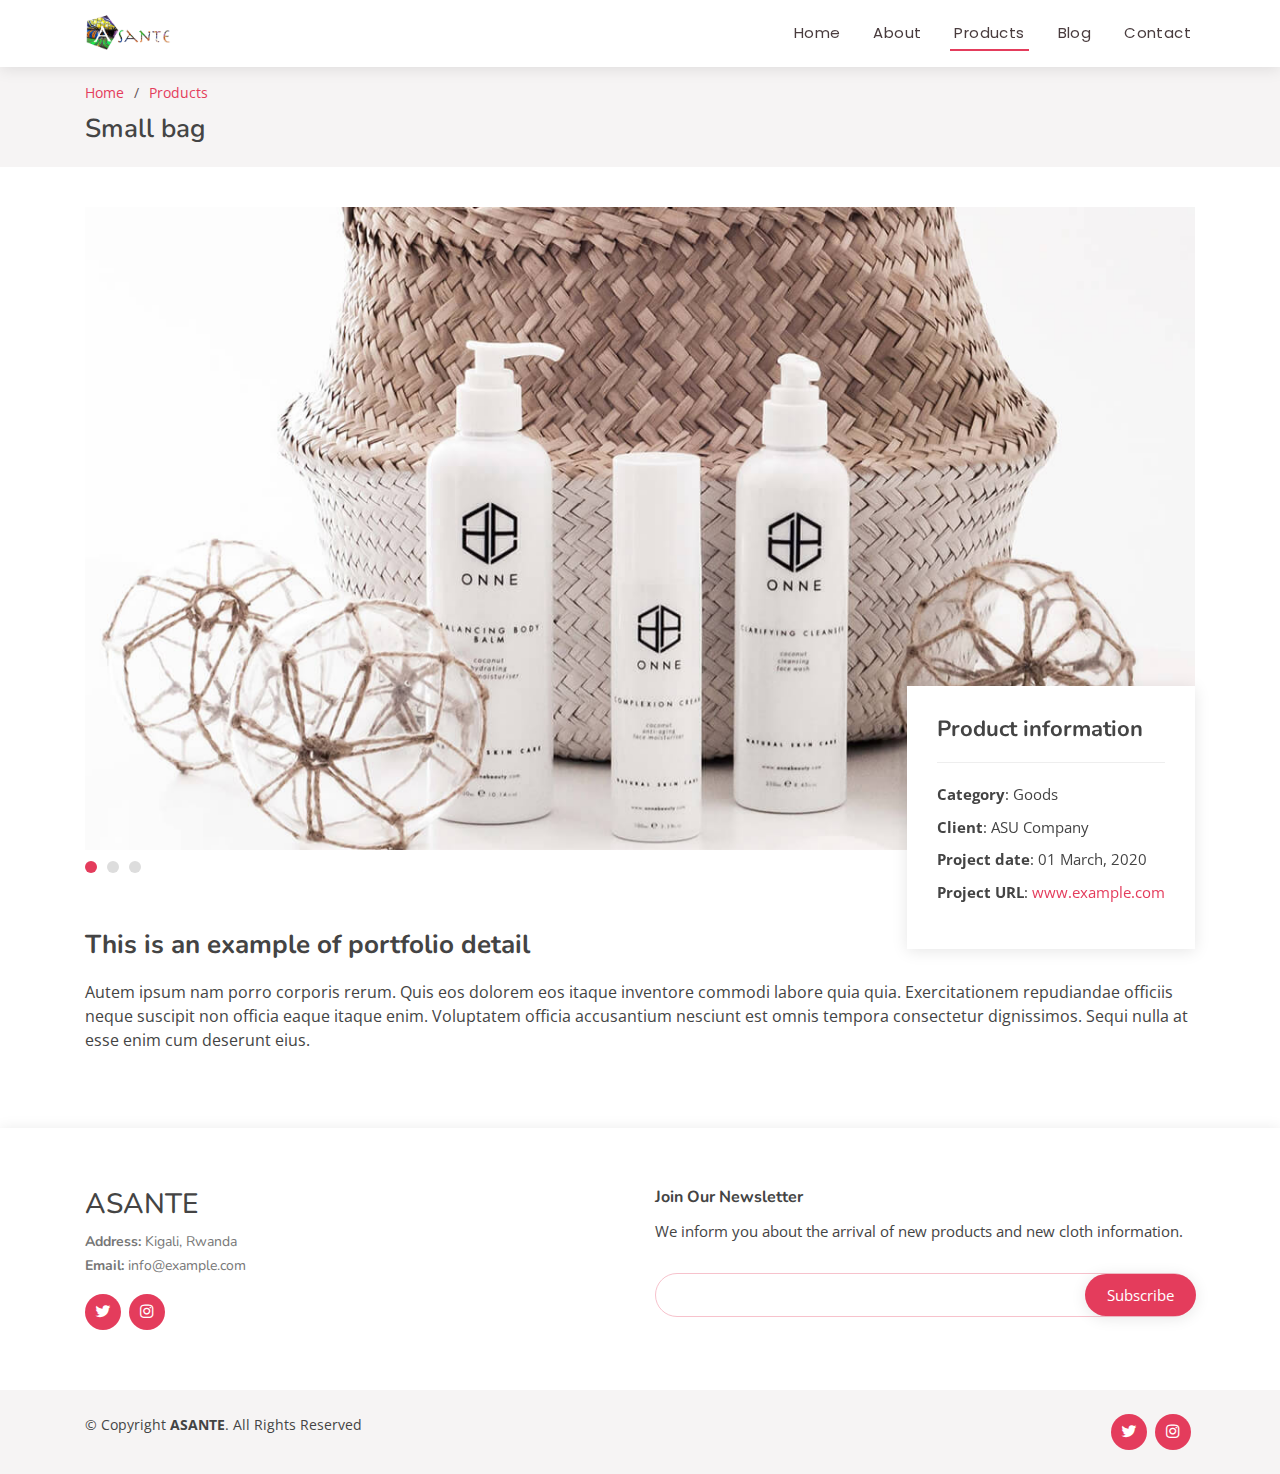
<file: portfolio-details.html>
<!DOCTYPE html>
<html lang="en">

<head>
  <meta charset="utf-8">
  <meta content="width=device-width, initial-scale=1.0" name="viewport">

  <title>Portfolio Details - Tempo Bootstrap Template</title>
  <meta content="" name="descriptison">
  <meta content="" name="keywords">

  <!-- Favicons -->
  <link href="assets/img/logoだけ.png" rel="icon">
  <link href="assets/img/logoだけ.png" rel="apple-touch-icon">

  <!-- Google Fonts -->
  <link href="https://fonts.googleapis.com/css?family=Open+Sans:300,300i,400,400i,600,600i,700,700i|Nunito:300,300i,400,400i,600,600i,700,700i|Poppins:300,300i,400,400i,500,500i,600,600i,700,700i" rel="stylesheet">

  <!-- Vendor CSS Files -->
  <link href="assets/vendor/bootstrap/css/bootstrap.min.css" rel="stylesheet">
  <link href="assets/vendor/icofont/icofont.min.css" rel="stylesheet">
  <link href="assets/vendor/boxicons/css/boxicons.min.css" rel="stylesheet">
  <link href="assets/vendor/remixicon/remixicon.css" rel="stylesheet">
  <link href="assets/vendor/venobox/venobox.css" rel="stylesheet">
  <link href="assets/vendor/owl.carousel/assets/owl.carousel.min.css" rel="stylesheet">

  <!-- Template Main CSS File -->
  <link href="assets/css/style.css" rel="stylesheet">

  <!-- =======================================================
  * Template Name: Tempo - v2.1.0
  * Template URL: https://bootstrapmade.com/tempo-free-onepage-bootstrap-theme/
  * Author: BootstrapMade.com
  * License: https://bootstrapmade.com/license/
  ======================================================== -->
</head>

<body>

  <!-- ======= Header ======= -->
  <header id="header" class="fixed-top header-inner-pages">
    <div class="container d-flex align-items-center">

      <!-- <a href="index.html"><img class="logo mr-auto" src="assets/img/logo.png"></a> -->
      <!-- Uncomment below if you prefer to use an image logo -->
      <a href="index.html" class="logo mr-auto"><img src="assets/img/logo.png" alt="" class="img-fluid"></a>

      <nav class="nav-menu d-none d-lg-block">
        <ul>
          <li><a href="index.html">Home</a></li>
          <li><a href="#about">About</a></li>
          <li class="active"><a href="#portfolio">Products</a></li>
          <li><a href="blog.html">Blog</a></li>
          <li><a href="#contact">Contact</a></li>
        </ul>
      </nav><!-- .nav-menu -->

    </div>
  </header><!-- End Header -->

  <main id="main">

    <!-- ======= Breadcrumbs ======= -->
    <section id="breadcrumbs" class="breadcrumbs">
      <div class="container">

        <ol>
          <li><a href="index.html">Home</a></li>
          <li><a href="index.html#Smallbag">Products</a></li>
        </ol>
        <h2>Small bag</h2>

      </div>
    </section><!-- End Breadcrumbs -->

    <!-- ======= Portfolio Details Section ======= -->
    <section id="portfolio-details" class="portfolio-details">
      <div class="container">

        <div class="portfolio-details-container">

          <div class="owl-carousel portfolio-details-carousel">
            <img src="assets/img/portfolio/portfolio-details-1.jpg" class="img-fluid" alt="">
            <img src="assets/img/portfolio/portfolio-details-2.jpg" class="img-fluid" alt="">
            <img src="assets/img/portfolio/portfolio-details-3.jpg" class="img-fluid" alt="">
          </div>

          <div class="portfolio-info">
            <h3>Product information</h3>
            <ul>
              <li><strong>Category</strong>: Goods</li>
              <li><strong>Client</strong>: ASU Company</li>
              <li><strong>Project date</strong>: 01 March, 2020</li>
              <li><strong>Project URL</strong>: <a href="#">www.example.com</a></li>
            </ul>
          </div>

        </div>

        <div class="portfolio-description">
          <h2>This is an example of portfolio detail</h2>
          <p>
            Autem ipsum nam porro corporis rerum. Quis eos dolorem eos itaque inventore commodi labore quia quia. Exercitationem repudiandae officiis neque suscipit non officia eaque itaque enim. Voluptatem officia accusantium nesciunt est omnis tempora consectetur dignissimos. Sequi nulla at esse enim cum deserunt eius.
          </p>
        </div>

      </div>
    </section><!-- End Portfolio Details Section -->

  </main><!-- End #main -->

  <!-- ======= Footer ======= -->
  <footer id="footer">

    <div class="footer-top">
      <div class="container">
        <div class="row">

          <div class="col-lg-6 col-md-6 footer-contact">
            <h3>ASANTE</h3>
            <p>
              <strong>Address:</strong> Kigali, Rwanda<br>
              <strong>Email:</strong> info@example.com<br>
            </p>
            <div class="social-links pt-3">
              <a href="#" class="twitter"><i class="bx bxl-twitter"></i></a>
              <a href="#" class="instagram"><i class="bx bxl-instagram"></i></a>
            </div>
          </div>

          <div class="col-lg-6 col-md-6 footer-newsletter">
            <h4>Join Our Newsletter</h4>
            <p>We inform you about the arrival of new products and new cloth information.</p>
            <form action="" method="post">
              <input type="email" name="email"><input type="submit" value="Subscribe">
            </form>
          </div>

        </div>
      </div>
    </div>

    <div class="container d-md-flex py-4">

      <div class="mr-md-auto text-center text-md-left">
        <div class="copyright">
          &copy; Copyright <strong><span>ASANTE</span></strong>. All Rights Reserved
        </div>
        <div class="credits">
          <!-- All the links in the footer should remain intact. -->
          <!-- You can delete the links only if you purchased the pro version. -->
          <!-- Licensing information: https://bootstrapmade.com/license/ -->
          <!-- Purchase the pro version with working PHP/AJAX contact form: https://bootstrapmade.com/tempo-free-onepage-bootstrap-theme/ -->
        </div>
      </div>
      <div class="social-links social-links2 text-center text-md-right pt-3 pt-md-0">
        <a href="#" class="twitter"><i class="bx bxl-twitter"></i></a>
        <a href="#" class="instagram"><i class="bx bxl-instagram"></i></a>
      </div>
    </div>
  </footer><!-- End Footer -->

  <a href="#" class="back-to-top"><i class="ri-arrow-up-line"></i></a>

  <!-- Vendor JS Files -->
  <script src="assets/vendor/jquery/jquery.min.js"></script>
  <script src="assets/vendor/bootstrap/js/bootstrap.bundle.min.js"></script>
  <script src="assets/vendor/jquery.easing/jquery.easing.min.js"></script>
  <script src="assets/vendor/php-email-form/validate.js"></script>
  <script src="assets/vendor/isotope-layout/isotope.pkgd.min.js"></script>
  <script src="assets/vendor/venobox/venobox.min.js"></script>
  <script src="assets/vendor/owl.carousel/owl.carousel.min.js"></script>

  <!-- Template Main JS File -->
  <script src="assets/js/main.js"></script>

</body>

</html>
</file>
<file: assets/vendor/venobox/venobox.css>
/* ------ venobox.css --------*/
.vbox-overlay *, .vbox-overlay *:before, .vbox-overlay *:after{
    -webkit-backface-visibility: hidden;
    -webkit-box-sizing:border-box;
    -moz-box-sizing:border-box;
    box-sizing:border-box;
}
.vbox-overlay * { 
    -webkit-backface-visibility: visible;
    backface-visibility: visible;
}
.vbox-overlay{
    display: -webkit-flex;
    display: flex;
    -webkit-flex-direction: column;
    flex-direction: column;
    -webkit-justify-content: center;
    justify-content: center;
    -webkit-align-items: center;
    align-items: center;
    position: fixed;
    left: 0;
    top: 0;
    bottom: 0;
    right: 0;
    z-index: 999999;
}

/* ----- navigation ----- */
.vbox-title{
    width: 100%;
    height: 40px;
    float: left;
    text-align: center;
    line-height: 28px;
    font-size: 12px;
    padding: 6px 50px;
    overflow: hidden;
    position: fixed;
    display: none;
    left: 0;
    z-index: 89;
}
.vbox-close{
    cursor: pointer;
    position: fixed;
    top: -1px;
    right: 0;
    width: 50px;
    height: 40px;
    padding: 6px;
    display: block;
    background-position:10px center;
    overflow: hidden;
    font-size: 24px;
    line-height: 1;
    text-align: center;
    z-index: 99;
}
.vbox-left{
    cursor: pointer;
    position: fixed;
    left: 0;
    height: 40px;
    overflow: hidden;
    line-height: 28px;
    font-size: 12px;
    z-index: 99;
    display: flex;
    align-items:center;
}
.vbox-num{
    display: inline-block;
    margin: 6px 0 6px 15px;
}
/* ----- Social share ----- */
.vbox-share{
    line-height: 28px;
    font-size: 12px;
    overflow: hidden;
    position: fixed;
    left: 0;
    z-index: 98;
    display: flex;
    align-items:center;
    justify-content: center;
    width: 100%;
    text-align: center;
}
.vbox-share svg{
    max-height: 28px;
    width: 28px;
    z-index: 10;
    margin-left: 12px;
    margin-top: 6px;
    margin-bottom: 6px;
    vertical-align: middle;
}


/* ----- navigation ARROWS ----- */
.vbox-next, .vbox-prev{
    position: fixed;
    top: 50%;
    margin-top: -15px;
    overflow: hidden;
    cursor: pointer;
    display: block;
    width: 45px;
    height: 45px;
    z-index: 99;
}
.vbox-next span, .vbox-prev span{
    position: relative;
    width: 20px;
    height: 20px;
    border: 2px solid transparent;
    border-top-color: #B6B6B6;
    border-right-color: #B6B6B6;
    text-indent: -100px;
    position: absolute;
    top: 8px;
    display: block;
}
.vbox-prev{
    left: 15px;
}
.vbox-next{
    right: 15px;
}
.vbox-prev span{
    left: 10px;
    -ms-transform: rotate(-135deg);
    -webkit-transform: rotate(-135deg);
    transform: rotate(-135deg);
}
.vbox-next span{
    -ms-transform: rotate(45deg);
    -webkit-transform: rotate(45deg);
    transform: rotate(45deg);
    right: 10px;
}
/* ------- inline window ------ */
.vbox-inline{
    width: 420px;
    height: 315px;
    height: 70vh;
    padding: 10px;
    background: #fff;
    margin: 0 auto;
    overflow: auto;
    text-align: left;
}
/* ------- Video & iFrames window ------ */
.venoframe{
    max-width: 100%;
    width: 100%;
    border: none;
    width: 100%;
    height: 260px;
    height: 70vh;
}
.venoframe.vbvid{
    height: 260px;
}
@media (min-width: 768px) {
    .venoframe, .vbox-inline{
        width: 90%;
        height: 360px;
        height: 70vh;
    }
    .venoframe.vbvid{
        width: 640px;
        height: 360px;
    }
}
@media (min-width: 992px) {
    .venoframe, .vbox-inline{
        max-width: 1200px;
        width: 80%;
        height: 540px;
        height: 70vh;
    }
    .venoframe.vbvid{
        width: 960px;
        height: 540px;
    }
}
/* 
Please do NOT edit this part! 
or at least read this note: http://i.imgur.com/7C0ws9e.gif
*/
.vbox-open{
    overflow: hidden;
}
.vbox-container{
    position: absolute;
    left: 0;
    right: 0;
    top: 0;
    bottom: 0;
    overflow-x: hidden;
    overflow-y: scroll;
    overflow-scrolling: touch;
    -webkit-overflow-scrolling: touch;
    z-index: 20;
    max-height: 100%;

}

.vbox-content{
    text-align: center;
    float: left;
    width: 100%;
    position: relative;
    overflow: hidden;
    padding: 20px 4%;
}
.vbox-container img{
    max-width: 100%;
    height: auto;
}
.vbox-figlio{
    box-shadow: 0 0 12px rgba(0,0,0,0.19), 0 6px 6px rgba(0,0,0,0.23);
    max-width: 100%;
    text-align: initial;
}
img.vbox-figlio{
    -webkit-user-select: none;
-khtml-user-select: none;
-moz-user-select: none;
-o-user-select: none;
user-select: none;
}
.vbox-content.swipe-left{
    margin-left: -200px !important;
}
.vbox-content.swipe-right{
    margin-left: 200px !important;
}
.vbox-animated{
    webkit-transition: margin 300ms ease-out;
    transition: margin 300ms ease-out;
}

/* ---------- preloader ----------
 * SPINKIT 
 * http://tobiasahlin.com/spinkit/
-------------------------------- */
.sk-double-bounce,.sk-rotating-plane{width:40px;height:40px;margin:40px auto}.sk-rotating-plane{background-color:#333;-webkit-animation:sk-rotatePlane 1.2s infinite ease-in-out;animation:sk-rotatePlane 1.2s infinite ease-in-out}@-webkit-keyframes sk-rotatePlane{0%{-webkit-transform:perspective(120px) rotateX(0) rotateY(0);transform:perspective(120px) rotateX(0) rotateY(0)}50%{-webkit-transform:perspective(120px) rotateX(-180.1deg) rotateY(0);transform:perspective(120px) rotateX(-180.1deg) rotateY(0)}100%{-webkit-transform:perspective(120px) rotateX(-180deg) rotateY(-179.9deg);transform:perspective(120px) rotateX(-180deg) rotateY(-179.9deg)}}@keyframes sk-rotatePlane{0%{-webkit-transform:perspective(120px) rotateX(0) rotateY(0);transform:perspective(120px) rotateX(0) rotateY(0)}50%{-webkit-transform:perspective(120px) rotateX(-180.1deg) rotateY(0);transform:perspective(120px) rotateX(-180.1deg) rotateY(0)}100%{-webkit-transform:perspective(120px) rotateX(-180deg) rotateY(-179.9deg);transform:perspective(120px) rotateX(-180deg) rotateY(-179.9deg)}}.sk-double-bounce{position:relative}.sk-double-bounce .sk-child{width:100%;height:100%;border-radius:50%;background-color:#333;opacity:.6;position:absolute;top:0;left:0;-webkit-animation:sk-doubleBounce 2s infinite ease-in-out;animation:sk-doubleBounce 2s infinite ease-in-out}.sk-chasing-dots .sk-child,.sk-spinner-pulse,.sk-three-bounce .sk-child{background-color:#333;border-radius:100%}.sk-double-bounce .sk-double-bounce2{-webkit-animation-delay:-1s;animation-delay:-1s}@-webkit-keyframes sk-doubleBounce{0%,100%{-webkit-transform:scale(0);transform:scale(0)}50%{-webkit-transform:scale(1);transform:scale(1)}}@keyframes sk-doubleBounce{0%,100%{-webkit-transform:scale(0);transform:scale(0)}50%{-webkit-transform:scale(1);transform:scale(1)}}.sk-wave{margin:40px auto;width:50px;height:40px;text-align:center;font-size:10px}.sk-wave .sk-rect{background-color:#333;height:100%;width:6px;display:inline-block;-webkit-animation:sk-waveStretchDelay 1.2s infinite ease-in-out;animation:sk-waveStretchDelay 1.2s infinite ease-in-out}.sk-wave .sk-rect1{-webkit-animation-delay:-1.2s;animation-delay:-1.2s}.sk-wave .sk-rect2{-webkit-animation-delay:-1.1s;animation-delay:-1.1s}.sk-wave .sk-rect3{-webkit-animation-delay:-1s;animation-delay:-1s}.sk-wave .sk-rect4{-webkit-animation-delay:-.9s;animation-delay:-.9s}.sk-wave .sk-rect5{-webkit-animation-delay:-.8s;animation-delay:-.8s}@-webkit-keyframes sk-waveStretchDelay{0%,100%,40%{-webkit-transform:scaleY(.4);transform:scaleY(.4)}20%{-webkit-transform:scaleY(1);transform:scaleY(1)}}@keyframes sk-waveStretchDelay{0%,100%,40%{-webkit-transform:scaleY(.4);transform:scaleY(.4)}20%{-webkit-transform:scaleY(1);transform:scaleY(1)}}.sk-wandering-cubes{margin:40px auto;width:40px;height:40px;position:relative}.sk-wandering-cubes .sk-cube{background-color:#333;width:10px;height:10px;position:absolute;top:0;left:0;-webkit-animation:sk-wanderingCube 1.8s ease-in-out -1.8s infinite both;animation:sk-wanderingCube 1.8s ease-in-out -1.8s infinite both}.sk-chasing-dots,.sk-spinner-pulse{width:40px;height:40px;margin:40px auto}.sk-wandering-cubes .sk-cube2{-webkit-animation-delay:-.9s;animation-delay:-.9s}@-webkit-keyframes sk-wanderingCube{0%{-webkit-transform:rotate(0);transform:rotate(0)}25%{-webkit-transform:translateX(30px) rotate(-90deg) scale(.5);transform:translateX(30px) rotate(-90deg) scale(.5)}50%{-webkit-transform:translateX(30px) translateY(30px) rotate(-179deg);transform:translateX(30px) translateY(30px) rotate(-179deg)}50.1%{-webkit-transform:translateX(30px) translateY(30px) rotate(-180deg);transform:translateX(30px) translateY(30px) rotate(-180deg)}75%{-webkit-transform:translateX(0) translateY(30px) rotate(-270deg) scale(.5);transform:translateX(0) translateY(30px) rotate(-270deg) scale(.5)}100%{-webkit-transform:rotate(-360deg);transform:rotate(-360deg)}}@keyframes sk-wanderingCube{0%{-webkit-transform:rotate(0);transform:rotate(0)}25%{-webkit-transform:translateX(30px) rotate(-90deg) scale(.5);transform:translateX(30px) rotate(-90deg) scale(.5)}50%{-webkit-transform:translateX(30px) translateY(30px) rotate(-179deg);transform:translateX(30px) translateY(30px) rotate(-179deg)}50.1%{-webkit-transform:translateX(30px) translateY(30px) rotate(-180deg);transform:translateX(30px) translateY(30px) rotate(-180deg)}75%{-webkit-transform:translateX(0) translateY(30px) rotate(-270deg) scale(.5);transform:translateX(0) translateY(30px) rotate(-270deg) scale(.5)}100%{-webkit-transform:rotate(-360deg);transform:rotate(-360deg)}}.sk-spinner-pulse{-webkit-animation:sk-pulseScaleOut 1s infinite ease-in-out;animation:sk-pulseScaleOut 1s infinite ease-in-out}@-webkit-keyframes sk-pulseScaleOut{0%{-webkit-transform:scale(0);transform:scale(0)}100%{-webkit-transform:scale(1);transform:scale(1);opacity:0}}@keyframes sk-pulseScaleOut{0%{-webkit-transform:scale(0);transform:scale(0)}100%{-webkit-transform:scale(1);transform:scale(1);opacity:0}}.sk-chasing-dots{position:relative;text-align:center;-webkit-animation:sk-chasingDotsRotate 2s infinite linear;animation:sk-chasingDotsRotate 2s infinite linear}.sk-chasing-dots .sk-child{width:60%;height:60%;display:inline-block;position:absolute;top:0;-webkit-animation:sk-chasingDotsBounce 2s infinite ease-in-out;animation:sk-chasingDotsBounce 2s infinite ease-in-out}.sk-chasing-dots .sk-dot2{top:auto;bottom:0;-webkit-animation-delay:-1s;animation-delay:-1s}@-webkit-keyframes sk-chasingDotsRotate{100%{-webkit-transform:rotate(360deg);transform:rotate(360deg)}}@keyframes sk-chasingDotsRotate{100%{-webkit-transform:rotate(360deg);transform:rotate(360deg)}}@-webkit-keyframes sk-chasingDotsBounce{0%,100%{-webkit-transform:scale(0);transform:scale(0)}50%{-webkit-transform:scale(1);transform:scale(1)}}@keyframes sk-chasingDotsBounce{0%,100%{-webkit-transform:scale(0);transform:scale(0)}50%{-webkit-transform:scale(1);transform:scale(1)}}.sk-three-bounce{margin:40px auto;width:80px;text-align:center}.sk-three-bounce .sk-child{width:20px;height:20px;display:inline-block;-webkit-animation:sk-three-bounce 1.4s ease-in-out 0s infinite both;animation:sk-three-bounce 1.4s ease-in-out 0s infinite both}.sk-circle .sk-child:before,.sk-fading-circle .sk-circle:before{display:block;border-radius:100%;content:'';background-color:#333}.sk-three-bounce .sk-bounce1{-webkit-animation-delay:-.32s;animation-delay:-.32s}.sk-three-bounce .sk-bounce2{-webkit-animation-delay:-.16s;animation-delay:-.16s}@-webkit-keyframes sk-three-bounce{0%,100%,80%{-webkit-transform:scale(0);transform:scale(0)}40%{-webkit-transform:scale(1);transform:scale(1)}}@keyframes sk-three-bounce{0%,100%,80%{-webkit-transform:scale(0);transform:scale(0)}40%{-webkit-transform:scale(1);transform:scale(1)}}.sk-circle{margin:40px auto;width:40px;height:40px;position:relative}.sk-circle .sk-child{width:100%;height:100%;position:absolute;left:0;top:0}.sk-circle .sk-child:before{margin:0 auto;width:15%;height:15%;-webkit-animation:sk-circleBounceDelay 1.2s infinite ease-in-out both;animation:sk-circleBounceDelay 1.2s infinite ease-in-out both}.sk-circle .sk-circle2{-webkit-transform:rotate(30deg);-ms-transform:rotate(30deg);transform:rotate(30deg)}.sk-circle .sk-circle3{-webkit-transform:rotate(60deg);-ms-transform:rotate(60deg);transform:rotate(60deg)}.sk-circle .sk-circle4{-webkit-transform:rotate(90deg);-ms-transform:rotate(90deg);transform:rotate(90deg)}.sk-circle .sk-circle5{-webkit-transform:rotate(120deg);-ms-transform:rotate(120deg);transform:rotate(120deg)}.sk-circle .sk-circle6{-webkit-transform:rotate(150deg);-ms-transform:rotate(150deg);transform:rotate(150deg)}.sk-circle .sk-circle7{-webkit-transform:rotate(180deg);-ms-transform:rotate(180deg);transform:rotate(180deg)}.sk-circle .sk-circle8{-webkit-transform:rotate(210deg);-ms-transform:rotate(210deg);transform:rotate(210deg)}.sk-circle .sk-circle9{-webkit-transform:rotate(240deg);-ms-transform:rotate(240deg);transform:rotate(240deg)}.sk-circle .sk-circle10{-webkit-transform:rotate(270deg);-ms-transform:rotate(270deg);transform:rotate(270deg)}.sk-circle .sk-circle11{-webkit-transform:rotate(300deg);-ms-transform:rotate(300deg);transform:rotate(300deg)}.sk-circle .sk-circle12{-webkit-transform:rotate(330deg);-ms-transform:rotate(330deg);transform:rotate(330deg)}.sk-circle .sk-circle2:before{-webkit-animation-delay:-1.1s;animation-delay:-1.1s}.sk-circle .sk-circle3:before{-webkit-animation-delay:-1s;animation-delay:-1s}.sk-circle .sk-circle4:before{-webkit-animation-delay:-.9s;animation-delay:-.9s}.sk-circle .sk-circle5:before{-webkit-animation-delay:-.8s;animation-delay:-.8s}.sk-circle .sk-circle6:before{-webkit-animation-delay:-.7s;animation-delay:-.7s}.sk-circle .sk-circle7:before{-webkit-animation-delay:-.6s;animation-delay:-.6s}.sk-circle .sk-circle8:before{-webkit-animation-delay:-.5s;animation-delay:-.5s}.sk-circle .sk-circle9:before{-webkit-animation-delay:-.4s;animation-delay:-.4s}.sk-circle .sk-circle10:before{-webkit-animation-delay:-.3s;animation-delay:-.3s}.sk-circle .sk-circle11:before{-webkit-animation-delay:-.2s;animation-delay:-.2s}.sk-circle .sk-circle12:before{-webkit-animation-delay:-.1s;animation-delay:-.1s}@-webkit-keyframes sk-circleBounceDelay{0%,100%,80%{-webkit-transform:scale(0);transform:scale(0)}40%{-webkit-transform:scale(1);transform:scale(1)}}@keyframes sk-circleBounceDelay{0%,100%,80%{-webkit-transform:scale(0);transform:scale(0)}40%{-webkit-transform:scale(1);transform:scale(1)}}.sk-cube-grid{width:40px;height:40px;margin:40px auto}.sk-cube-grid .sk-cube{width:33.33%;height:33.33%;background-color:#333;float:left;-webkit-animation:sk-cubeGridScaleDelay 1.3s infinite ease-in-out;animation:sk-cubeGridScaleDelay 1.3s infinite ease-in-out}.sk-cube-grid .sk-cube1{-webkit-animation-delay:.2s;animation-delay:.2s}.sk-cube-grid .sk-cube2{-webkit-animation-delay:.3s;animation-delay:.3s}.sk-cube-grid .sk-cube3{-webkit-animation-delay:.4s;animation-delay:.4s}.sk-cube-grid .sk-cube4{-webkit-animation-delay:.1s;animation-delay:.1s}.sk-cube-grid .sk-cube5{-webkit-animation-delay:.2s;animation-delay:.2s}.sk-cube-grid .sk-cube6{-webkit-animation-delay:.3s;animation-delay:.3s}.sk-cube-grid .sk-cube7{-webkit-animation-delay:0ms;animation-delay:0ms}.sk-cube-grid .sk-cube8{-webkit-animation-delay:.1s;animation-delay:.1s}.sk-cube-grid .sk-cube9{-webkit-animation-delay:.2s;animation-delay:.2s}@-webkit-keyframes sk-cubeGridScaleDelay{0%,100%,70%{-webkit-transform:scale3D(1,1,1);transform:scale3D(1,1,1)}35%{-webkit-transform:scale3D(0,0,1);transform:scale3D(0,0,1)}}@keyframes sk-cubeGridScaleDelay{0%,100%,70%{-webkit-transform:scale3D(1,1,1);transform:scale3D(1,1,1)}35%{-webkit-transform:scale3D(0,0,1);transform:scale3D(0,0,1)}}.sk-fading-circle{margin:40px auto;width:40px;height:40px;position:relative}.sk-fading-circle .sk-circle{width:100%;height:100%;position:absolute;left:0;top:0}.sk-fading-circle .sk-circle:before{margin:0 auto;width:15%;height:15%;-webkit-animation:sk-circleFadeDelay 1.2s infinite ease-in-out both;animation:sk-circleFadeDelay 1.2s infinite ease-in-out both}.sk-fading-circle .sk-circle2{-webkit-transform:rotate(30deg);-ms-transform:rotate(30deg);transform:rotate(30deg)}.sk-fading-circle .sk-circle3{-webkit-transform:rotate(60deg);-ms-transform:rotate(60deg);transform:rotate(60deg)}.sk-fading-circle .sk-circle4{-webkit-transform:rotate(90deg);-ms-transform:rotate(90deg);transform:rotate(90deg)}.sk-fading-circle .sk-circle5{-webkit-transform:rotate(120deg);-ms-transform:rotate(120deg);transform:rotate(120deg)}.sk-fading-circle .sk-circle6{-webkit-transform:rotate(150deg);-ms-transform:rotate(150deg);transform:rotate(150deg)}.sk-fading-circle .sk-circle7{-webkit-transform:rotate(180deg);-ms-transform:rotate(180deg);transform:rotate(180deg)}.sk-fading-circle .sk-circle8{-webkit-transform:rotate(210deg);-ms-transform:rotate(210deg);transform:rotate(210deg)}.sk-fading-circle .sk-circle9{-webkit-transform:rotate(240deg);-ms-transform:rotate(240deg);transform:rotate(240deg)}.sk-fading-circle .sk-circle10{-webkit-transform:rotate(270deg);-ms-transform:rotate(270deg);transform:rotate(270deg)}.sk-fading-circle .sk-circle11{-webkit-transform:rotate(300deg);-ms-transform:rotate(300deg);transform:rotate(300deg)}.sk-fading-circle .sk-circle12{-webkit-transform:rotate(330deg);-ms-transform:rotate(330deg);transform:rotate(330deg)}.sk-fading-circle .sk-circle2:before{-webkit-animation-delay:-1.1s;animation-delay:-1.1s}.sk-fading-circle .sk-circle3:before{-webkit-animation-delay:-1s;animation-delay:-1s}.sk-fading-circle .sk-circle4:before{-webkit-animation-delay:-.9s;animation-delay:-.9s}.sk-fading-circle .sk-circle5:before{-webkit-animation-delay:-.8s;animation-delay:-.8s}.sk-fading-circle .sk-circle6:before{-webkit-animation-delay:-.7s;animation-delay:-.7s}.sk-fading-circle .sk-circle7:before{-webkit-animation-delay:-.6s;animation-delay:-.6s}.sk-fading-circle .sk-circle8:before{-webkit-animation-delay:-.5s;animation-delay:-.5s}.sk-fading-circle .sk-circle9:before{-webkit-animation-delay:-.4s;animation-delay:-.4s}.sk-fading-circle .sk-circle10:before{-webkit-animation-delay:-.3s;animation-delay:-.3s}.sk-fading-circle .sk-circle11:before{-webkit-animation-delay:-.2s;animation-delay:-.2s}.sk-fading-circle .sk-circle12:before{-webkit-animation-delay:-.1s;animation-delay:-.1s}@-webkit-keyframes sk-circleFadeDelay{0%,100%,39%{opacity:0}40%{opacity:1}}@keyframes sk-circleFadeDelay{0%,100%,39%{opacity:0}40%{opacity:1}}.sk-folding-cube{margin:40px auto;width:40px;height:40px;position:relative;-webkit-transform:rotateZ(45deg);transform:rotateZ(45deg)}.sk-folding-cube .sk-cube{float:left;width:50%;height:50%;position:relative;-webkit-transform:scale(1.1);-ms-transform:scale(1.1);transform:scale(1.1)}.sk-folding-cube .sk-cube:before{content:'';position:absolute;top:0;left:0;width:100%;height:100%;background-color:#333;-webkit-animation:sk-foldCubeAngle 2.4s infinite linear both;animation:sk-foldCubeAngle 2.4s infinite linear both;-webkit-transform-origin:100% 100%;-ms-transform-origin:100% 100%;transform-origin:100% 100%}.sk-folding-cube .sk-cube2{-webkit-transform:scale(1.1) rotateZ(90deg);transform:scale(1.1) rotateZ(90deg)}.sk-folding-cube .sk-cube3{-webkit-transform:scale(1.1) rotateZ(180deg);transform:scale(1.1) rotateZ(180deg)}.sk-folding-cube .sk-cube4{-webkit-transform:scale(1.1) rotateZ(270deg);transform:scale(1.1) rotateZ(270deg)}.sk-folding-cube .sk-cube2:before{-webkit-animation-delay:.3s;animation-delay:.3s}.sk-folding-cube .sk-cube3:before{-webkit-animation-delay:.6s;animation-delay:.6s}.sk-folding-cube .sk-cube4:before{-webkit-animation-delay:.9s;animation-delay:.9s}@-webkit-keyframes sk-foldCubeAngle{0%,10%{-webkit-transform:perspective(140px) rotateX(-180deg);transform:perspective(140px) rotateX(-180deg);opacity:0}25%,75%{-webkit-transform:perspective(140px) rotateX(0);transform:perspective(140px) rotateX(0);opacity:1}100%,90%{-webkit-transform:perspective(140px) rotateY(180deg);transform:perspective(140px) rotateY(180deg);opacity:0}}@keyframes sk-foldCubeAngle{0%,10%{-webkit-transform:perspective(140px) rotateX(-180deg);transform:perspective(140px) rotateX(-180deg);opacity:0}25%,75%{-webkit-transform:perspective(140px) rotateX(0);transform:perspective(140px) rotateX(0);opacity:1}100%,90%{-webkit-transform:perspective(140px) rotateY(180deg);transform:perspective(140px) rotateY(180deg);opacity:0}}
</file>
<file: assets/css/style.css>
/**
* Template Name: Tempo - v2.1.0
* Template URL: https://bootstrapmade.com/tempo-free-onepage-bootstrap-theme/
* Author: BootstrapMade.com
* License: https://bootstrapmade.com/license/
*/

/*--------------------------------------------------------------
# General
--------------------------------------------------------------*/
body {
  font-family: "Open Sans", sans-serif;
  color: #444444;
}

a {
  color: #e43c5c;
}

a:hover {
  color: #ea6981;
  text-decoration: none;
}

h1, h2, h3, h4, h5, h6 {
  font-family: "Nunito", sans-serif;
}

/*--------------------------------------------------------------
# Back to top button
--------------------------------------------------------------*/
.back-to-top {
  position: fixed;
  display: none;
  right: 15px;
  bottom: 15px;
  z-index: 99999;
  transition: 0.5s;
}

.back-to-top i {
  display: flex;
  align-items: center;
  justify-content: center;
  font-size: 18px;
  width: 40px;
  height: 40px;
  border-radius: 50px;
  background: #e43c5c;
  color: #fff;
  transition: all 0.4s;
}

.back-to-top:hover {
  bottom: 19px;
}

/*--------------------------------------------------------------
# Register/login
--------------------------------------------------------------*/

.btnpink{
  background: #e43c5c;
  border: 0;
  padding: 10px 28px;
  color: #fff;
  transition: 0.4s;
  border-radius: 50px;
}

.btnpink:hover{
  background: #d01d3f;
}

/*--------------------------------------------------------------
# Header
--------------------------------------------------------------*/
#header {
  transition: all 0.5s;
  z-index: 997;
  padding: 20px 0;
}

#header .logo {
  font-size: 32px;
  margin: 0;
  padding: 0;
  line-height: 1;
  font-weight: 600;
  letter-spacing: 1px;
  text-transform: uppercase;
}

#header .logo a {
  color: #fff;
}

#header .logo img {
  max-height: 40px;
}

#header.header-scrolled, #header.header-inner-pages {
  background: #fff;
  box-shadow: 0px 2px 15px rgba(0, 0, 0, 0.1);
  padding: 12px 0;
}

#header.header-scrolled .logo a, #header.header-inner-pages .logo a {
  color: #493c3e;
}

@media (max-width: 992px) {
  #header .logo {
    font-size: 28px;
  }
}

/*--------------------------------------------------------------
# Navigation Menu
--------------------------------------------------------------*/
/* Desktop Navigation */
.nav-menu ul {
  margin: 0;
  padding: 0;
  list-style: none;
}

.nav-menu > ul {
  display: flex;
}

.nav-menu > ul > li {
  position: relative;
  white-space: nowrap;
  padding: 10px 0 10px 25px;
}

.nav-menu a {
  display: block;
  position: relative;
  color: #fff;
  transition: 0.3s;
  font-size: 15px;
  padding: 0 4px;
  letter-spacing: 0.4px;
  font-family: "Poppins", sans-serif;
}

.nav-menu > ul > li > a:before {
  content: "";
  position: absolute;
  width: 100%;
  height: 2px;
  bottom: -6px;
  left: 0;
  background-color: #e43c5c;
  visibility: hidden;
  transform: scaleX(0);
  transition: all 0.3s ease-in-out 0s;
}

.nav-menu a:hover:before, .nav-menu li:hover > a:before, .nav-menu .active > a:before {
  visibility: visible;
  transform: scaleX(1);
}

.nav-menu .drop-down ul {
  display: block;
  position: absolute;
  left: 0;
  top: calc(100% + 30px);
  z-index: 99;
  opacity: 0;
  visibility: hidden;
  padding: 10px 0;
  background: #fff;
  box-shadow: 0px 0px 30px rgba(127, 137, 161, 0.25);
  transition: 0.3s;
}

.nav-menu .drop-down:hover > ul {
  opacity: 1;
  top: 100%;
  visibility: visible;
}

.nav-menu .drop-down li {
  min-width: 180px;
  position: relative;
}

.nav-menu .drop-down ul a {
  padding: 10px 20px;
  font-size: 14px;
  text-transform: none;
  color: #493c3e;
}

.nav-menu .drop-down ul a:hover, .nav-menu .drop-down ul .active > a, .nav-menu .drop-down ul li:hover > a {
  color: #e43c5c;
}

.nav-menu .drop-down > a:after {
  content: "\ea99";
  font-family: IcoFont;
  padding-left: 5px;
}

.nav-menu .drop-down .drop-down ul {
  top: 0;
  left: calc(100% - 30px);
}

.nav-menu .drop-down .drop-down:hover > ul {
  opacity: 1;
  top: 0;
  left: 100%;
}

.nav-menu .drop-down .drop-down > a {
  padding-right: 35px;
}

.nav-menu .drop-down .drop-down > a:after {
  content: "\eaa0";
  font-family: IcoFont;
  position: absolute;
  right: 15px;
}

.header-scrolled .nav-menu > ul > li > a, .header-inner-pages .nav-menu > ul > li > a {
  color: #493c3e;
}

@media (max-width: 1366px) {
  .nav-menu .drop-down .drop-down ul {
    left: -90%;
  }
  .nav-menu .drop-down .drop-down:hover > ul {
    left: -100%;
  }
  .nav-menu .drop-down .drop-down > a:after {
    content: "\ea9d";
  }
}

/* Mobile Navigation */
.mobile-nav-toggle {
  position: fixed;
  right: 15px;
  top: 15px;
  z-index: 9998;
  border: 0;
  background: none;
  font-size: 24px;
  transition: all 0.4s;
  outline: none !important;
  line-height: 1;
  cursor: pointer;
  text-align: right;
}

.mobile-nav-toggle i {
  color: #e43c5c;
}

.mobile-nav {
  position: fixed;
  top: 55px;
  right: 15px;
  bottom: 15px;
  left: 15px;
  z-index: 9999;
  overflow-y: auto;
  background: #fff;
  transition: ease-in-out 0.2s;
  opacity: 0;
  visibility: hidden;
  border-radius: 10px;
  padding: 10px 0;
}

.mobile-nav * {
  margin: 0;
  padding: 0;
  list-style: none;
}

.mobile-nav a {
  display: block;
  position: relative;
  color: #493c3e;
  padding: 10px 20px;
  font-weight: 500;
  outline: none;
}

.mobile-nav a:hover, .mobile-nav .active > a, .mobile-nav li:hover > a {
  color: #e43c5c;
  text-decoration: none;
}

.mobile-nav .drop-down > a:after {
  content: "\ea99";
  font-family: IcoFont;
  padding-left: 10px;
  position: absolute;
  right: 15px;
}

.mobile-nav .active.drop-down > a:after {
  content: "\eaa1";
}

.mobile-nav .drop-down > a {
  padding-right: 35px;
}

.mobile-nav .drop-down ul {
  display: none;
  overflow: hidden;
}

.mobile-nav .drop-down li {
  padding-left: 20px;
}

.mobile-nav-overly {
  width: 100%;
  height: 100%;
  z-index: 9997;
  top: 0;
  left: 0;
  position: fixed;
  background: rgba(45, 37, 38, 0.6);
  overflow: hidden;
  display: none;
  transition: ease-in-out 0.2s;
}

.mobile-nav-active {
  overflow: hidden;
}

.mobile-nav-active .mobile-nav {
  opacity: 1;
  visibility: visible;
}

.mobile-nav-active .mobile-nav-toggle i {
  color: #fff;
}

/*--------------------------------------------------------------
# Hero Section
--------------------------------------------------------------*/
#hero {
  width: 100%;
  height: 60vh;
  background: url("../img/布１.jpg") top center;
  background-size: cover;
  position: relative;
}

#hero:before {
  content: "";
  background: rgba(0, 0, 0, 0.6);
  position: absolute;
  bottom: 0;
  top: 0;
  left: 0;
  right: 0;
}

#hero .hero-container {
  position: absolute;
  bottom: 0;
  top: 0;
  left: 0;
  right: 0;
  display: flex;
  justify-content: center;
  align-items: center;
  flex-direction: column;
  text-align: center;
  padding: 0 15px;
}

#hero h3 {
  background: rgba(255, 255, 255, 0.1);
  color: #fff;
  font-size: 22px;
  padding: 10px 30px;
  margin-bottom: 30px;
  border-radius: 50px;
}

#hero h1 {
  margin: 30px 0 20px 0;
  font-size: 45px;
  font-weight: 700;
  line-height: 56px;
  text-transform: uppercase;
  color: #fff;
}

#hero h2 {
  color: #eee;
  margin-bottom: 40px;
  font-size: 24px;
}

#hero .btn-get-started {
  font-family: "Poppins", sans-serif;
  text-transform: uppercase;
  font-weight: 400;
  font-size: 13px;
  letter-spacing: 1px;
  display: inline-block;
  padding: 8px 30px 9px 30px;
  border-radius: 50px;
  transition: 0.5s;
  border: 2px solid #fff;
  color: #fff;
}

#hero .btn-get-started:hover {
  background: #e43c5c;
  border: 2px solid #e43c5c;
}

@media (min-width: 1024px) {
  #hero {
    background-attachment: fixed;
  }
}

@media (max-width: 768px) {
  #hero h3 {
    font-size: 22px;
  }
  #hero h1 {
    font-size: 28px;
    line-height: 36px;
  }
  #hero h2 {
    font-size: 18px;
    line-height: 24px;
    margin-bottom: 30px;
  }
}

@media (max-height: 500px) {
  #hero {
    height: 150vh;
  }
}

/*--------------------------------------------------------------
# Sections General
--------------------------------------------------------------*/
section {
  padding: 60px 0;
}

.section-bg {
  background-color: white;
}

.section-title {
  text-align: center;
  padding-bottom: 30px;
}

.section-title h2 {
  font-size: 13px;
  letter-spacing: 1px;
  font-weight: 700;
  padding: 8px 20px;
  line-height: 1;
  margin: 0;
  background: #fdeff2;
  color: #e43c5c;
  display: inline-block;
  text-transform: uppercase;
  border-radius: 50px;
}

.section-title h3 {
  margin: 15px 0 0 0;
  font-size: 32px;
  font-weight: 700;
}

.section-title h3 span {
  color: #e43c5c;
}

.section-title p {
  margin: 15px auto 0 auto;
  font-weight: 600;
}

@media (min-width: 1024px) {
  .section-title p {
    width: 50%;
  }
}

/*--------------------------------------------------------------
# About
--------------------------------------------------------------*/
.about .content h3 {
  font-weight: 600;
  font-size: 26px;
}

.about .content ul {
  list-style: none;
  padding: 0;
}

.about .content ul li {
  padding-left: 28px;
  position: relative;
}

.about .content ul li + li {
  margin-top: 10px;
}

.about .content ul i {
  position: absolute;
  left: 0;
  top: 2px;
  font-size: 20px;
  color: #e43c5c;
  line-height: 1;
}

.about .content p:last-child {
  margin-bottom: 0;
}

.about .content .btn-learn-more {
  font-family: "Nunito", sans-serif;
  font-weight: 600;
  font-size: 14px;
  letter-spacing: 1px;
  display: inline-block;
  padding: 12px 32px;
  border-radius: 50px;
  transition: 0.3s;
  line-height: 1;
  color: #e43c5c;
  -webkit-animation-delay: 0.8s;
  animation-delay: 0.8s;
  margin-top: 6px;
  border: 2px solid #e43c5c;
}

.about .content .btn-learn-more:hover {
  background: #e43c5c;
  color: #fff;
  text-decoration: none;
}

/*--------------------------------------------------------------
# Services
--------------------------------------------------------------*/
.services {
  padding-bottom: 30px;
}

.services .icon-box {
  padding: 60px 30px;
  position: relative;
  overflow: hidden;
  background: #fff;
  box-shadow: 2px 0 35px 0 rgba(68, 88, 144, 0.12);
  transition: all 0.3s ease-in-out;
  border-radius: 8px;
  z-index: 1;
  text-align: center;
}

.services .icon-box::before {
  content: '';
  position: absolute;
  background: #fdeff2;
  right: 0;
  left: 0;
  bottom: 0;
  top: 100%;
  transition: all 0.4s;
  z-index: -1;
}

.services .icon-box:hover::before {
  background: #e43c5c;
  top: 0;
  border-radius: 0px;
}

.services .icon {
  margin-bottom: 15px;
}

.services .icon i {
  font-size: 48px;
  line-height: 1;
  color: #e43c5c;
  transition: all 0.3s ease-in-out;
}

.services .title {
  font-weight: 700;
  margin-bottom: 15px;
  font-size: 18px;
}

.services .title a {
  color: #111;
}

.services .description {
  font-size: 15px;
  line-height: 28px;
  margin-bottom: 0;
}

.services .icon-box:hover .title a, .services .icon-box:hover .description {
  color: #fff;
}

.services .icon-box:hover .icon i {
  color: #fff;
}

/*--------------------------------------------------------------
# Features
--------------------------------------------------------------*/
.features {
  padding-top: 0;
}

.features .icon-box {
  display: flex;
  align-items: center;
  padding: 20px;
  transition: ease-in-out 0.3s;
  box-shadow: 2px 0 35px 0 rgba(68, 88, 144, 0.12);
}

.features .icon-box i {
  font-size: 32px;
  padding-right: 10px;
  line-height: 1;
}

.features .icon-box h3 {
  font-weight: 700;
  margin: 0;
  padding: 0;
  line-height: 1;
  font-size: 16px;
}

.features .icon-box h3 a {
  color: #493c3e;
  transition: ease-in-out 0.3s;
}

.features .icon-box:hover a {
  color: #e43c5c;
}

/*--------------------------------------------------------------
# Cta
--------------------------------------------------------------*/
.cta {
  background: linear-gradient(rgba(2, 2, 2, 0.5), rgba(0, 0, 0, 0.8)), url("../img/cta-bg.jpg") center center;
  background-size: cover;
  padding: 60px 0;
}

.cta h3 {
  color: #fff;
  font-size: 28px;
  font-weight: 700;
}

.cta p {
  color: #fff;
}

.cta .cta-btn {
  font-family: "Nunito", sans-serif;
  text-transform: uppercase;
  font-weight: 500;
  font-size: 16px;
  letter-spacing: 1px;
  display: inline-block;
  padding: 8px 28px;
  border-radius: 25px;
  transition: 0.5s;
  margin-top: 10px;
  border: 2px solid #fff;
  color: #fff;
}

.cta .cta-btn:hover {
  background: #e43c5c;
  border: 2px solid #e43c5c;
}

@media (min-width: 1024px) {
  .cta {
    background-attachment: fixed;
  }
}

/*--------------------------------------------------------------
# Portfolio
--------------------------------------------------------------*/
.portfolio #portfolio-flters {
  padding: 0;
  margin: 0 auto 25px auto;
  list-style: none;
  text-align: center;
  border-radius: 50px;
}

.portfolio #portfolio-flters li {
  cursor: pointer;
  display: inline-block;
  padding: 7px 17px 9px 17px;
  font-size: 14px;
  font-weight: 500;
  line-height: 1;
  color: #444444;
  margin: 0 3px 10px 3px;
  transition: all ease-in-out 0.3s;
  background: #ede9e9;
  border-radius: 50px;
}

.portfolio #portfolio-flters li:hover, .portfolio #portfolio-flters li.filter-active {
  color: #fff;
  background: #e43c5c;
}

.portfolio #portfolio-flters li:last-child {
  margin-right: 0;
}

.portfolio .portfolio-item {
  margin-bottom: 30px;
  overflow: hidden;
}

.portfolio .portfolio-item img {
  position: relative;
  top: 0;
  transition: all 0.6s cubic-bezier(0.645, 0.045, 0.355, 1);
}

.portfolio .portfolio-item .portfolio-info {
  opacity: 0;
  position: absolute;
  left: 15px;
  right: 15px;
  bottom: -50px;
  z-index: 3;
  transition: all ease-in-out 0.3s;
  background: #e43c5c;
  padding: 15px 20px;
}

.portfolio .portfolio-item .portfolio-info h4 {
  font-size: 18px;
  color: #fff;
  font-weight: 600;
}

.portfolio .portfolio-item .portfolio-info p {
  color: #fff;
  font-size: 14px;
  margin-bottom: 0;
}

.portfolio .portfolio-item .portfolio-info .preview-link {
  position: absolute;
  right: 50px;
  font-size: 24px;
  top: calc(50% - 18px);
  color: white;
  transition: ease-in-out 0.3s;
}

.portfolio .portfolio-item{
  color: #f7c2cc;
}

.portfolio .portfolio-item .portfolio-info .details-link:hover {
  color: #e43c5c;
}

.portfolio .portfolio-item .portfolio-info .details-link {
  right: 15px;
  position: absolute;
  right: 50px;
  top: calc(50% - 18px);
  color: white;
  transition: ease-in-out 0.3s;
}

.portfolio .portfolio-item:hover img {
  top: -30px;
}

.portfolio .portfolio-item:hover .portfolio-info {
  opacity: 1;
  bottom: 0;
}

/*--------------------------------------------------------------
# Pricing
--------------------------------------------------------------*/
.pricing .box {
  padding: 20px;
  background: #f9f9f9;
  text-align: center;
  border-radius: 8px;
  position: relative;
  overflow: hidden;
  border: 2px solid #f9f9f9;
}

.pricing .box h3 {
  font-weight: 400;
  padding: 15px;
  margin-top: 15px;
  font-size: 20px;
  font-weight: 600;
  color: #493c3e;
}

.pricing .box h4 {
  font-size: 42px;
  color: #e43c5c;
  font-weight: 500;
  font-family: "Open Sans", sans-serif;
  margin-bottom: 20px;
}

.pricing .box h4 sup {
  font-size: 20px;
  top: -15px;
  left: -3px;
}

.pricing .box h4 span {
  color: #bababa;
  font-size: 16px;
  font-weight: 300;
}

.pricing .box ul {
  padding: 0;
  list-style: none;
  color: #493c3e;
  text-align: center;
  line-height: 20px;
  font-size: 14px;
}

.pricing .box ul li {
  padding-bottom: 16px;
}

.pricing .box ul i {
  color: #e43c5c;
  font-size: 18px;
  padding-right: 4px;
}

.pricing .box ul .na {
  color: #ccc;
  text-decoration: line-through;
}

.pricing .box .btn-wrap {
  padding: 15px;
  text-align: center;
}

.pricing .box .btn-buy {
  display: inline-block;
  padding: 8px 40px 10px 40px;
  border-radius: 50px;
  border: 2px solid #e43c5c;
  color: #e43c5c;
  font-size: 14px;
  font-weight: 400;
  font-family: "Nunito", sans-serif;
  font-weight: 600;
  transition: 0.3s;
}

.pricing .box .btn-buy:hover {
  background: #e43c5c;
  color: #fff;
}

.pricing .recommended {
  border-color: #e43c5c;
}

.pricing .recommended .btn-buy {
  background: #e43c5c;
  color: #fff;
}

.pricing .recommended .btn-buy:hover {
  background: #d91e42;
  border-color: #d91e42;
}

.pricing .recommended-badge {
  position: absolute;
  top: 5px;
  left: 50%;
  transform: translateX(-50%);
  z-index: 1;
  font-size: 13px;
  padding: 3px 25px 6px 25px;
  background: #fce6ea;
  color: #e43c5c;
  border-radius: 50px;
}



/*--------------------------------------------------------------
# Contact
--------------------------------------------------------------*/
.contact .info {
  width: 100%;
  background: #fff;
}

.contact .info i {
  font-size: 20px;
  color: #e43c5c;
  float: left;
  width: 44px;
  height: 44px;
  background: #fdeff2;
  display: flex;
  justify-content: center;
  align-items: center;
  border-radius: 50px;
  transition: all 0.3s ease-in-out;
}

.contact .info h4 {
  padding: 0 0 0 60px;
  font-size: 22px;
  font-weight: 600;
  margin-bottom: 5px;
  color: #493c3e;
}

.contact .info p {
  padding: 0 0 0 60px;
  margin-bottom: 0;
  font-size: 14px;
  color: #816a6e;
}

.contact .info .email, .contact .info .phone {
  margin-top: 40px;
}

.contact .info .email:hover i, .contact .info .address:hover i, .contact .info .phone:hover i {
  background: #e43c5c;
  color: #fff;
}

.contact .php-email-form {
  width: 100%;
  background: #fff;
}

.contact .php-email-form .form-group {
  padding-bottom: 8px;
}

.contact .php-email-form .validate {
  display: none;
  color: red;
  margin: 0 0 15px 0;
  font-weight: 400;
  font-size: 13px;
}

.contact .php-email-form .error-message {
  display: none;
  color: #fff;
  background: #ed3c0d;
  text-align: left;
  padding: 15px;
  font-weight: 600;
}

.contact .php-email-form .error-message br + br {
  margin-top: 25px;
}

.contact .php-email-form .sent-message {
  display: none;
  color: #fff;
  background: #18d26e;
  text-align: center;
  padding: 15px;
  font-weight: 600;
}

.contact .php-email-form .loading {
  display: none;
  background: #fff;
  text-align: center;
  padding: 15px;
}

.contact .php-email-form .loading:before {
  content: "";
  display: inline-block;
  border-radius: 50%;
  width: 24px;
  height: 24px;
  margin: 0 10px -6px 0;
  border: 3px solid #18d26e;
  border-top-color: #eee;
  -webkit-animation: animate-loading 1s linear infinite;
  animation: animate-loading 1s linear infinite;
}

.contact .php-email-form input, .contact .php-email-form textarea {
  border-radius: 0;
  box-shadow: none;
  font-size: 14px;
}

.contact .php-email-form input:focus, .contact .php-email-form textarea:focus {
  border-color: #e43c5c;
}

.contact .php-email-form input {
  height: 44px;
}

.contact .php-email-form textarea {
  padding: 10px 12px;
}

.contact .php-email-form button[type="submit"] {
  background: #e43c5c;
  border: 0;
  padding: 10px 28px;
  color: #fff;
  transition: 0.4s;
  border-radius: 50px;
}

.contact .php-email-form button[type="submit"]:hover {
  background: #d01d3f;
}

@-webkit-keyframes animate-loading {
  0% {
    transform: rotate(0deg);
  }
  100% {
    transform: rotate(360deg);
  }
}

@keyframes animate-loading {
  0% {
    transform: rotate(0deg);
  }
  100% {
    transform: rotate(360deg);
  }
}

/*--------------------------------------------------------------
# Breadcrumbs
--------------------------------------------------------------*/
.breadcrumbs {
  padding: 15px 0;
  background: #f6f4f4;
  margin-top: 67px;
}

@media (max-width: 992px) {
  .breadcrumbs {
    margin-top: 50px;
  }
}

.breadcrumbs h2 {
  font-size: 26px;
  font-weight: 600;
}

.breadcrumbs ol {
  display: flex;
  flex-wrap: wrap;
  list-style: none;
  padding: 0 0 10px 0;
  margin: 0;
  font-size: 14px;
}

.breadcrumbs ol li + li {
  padding-left: 10px;
}

.breadcrumbs ol li + li::before {
  display: inline-block;
  padding-right: 10px;
  color: #655356;
  content: "/";
}

/*--------------------------------------------------------------
# Portfolio Details
--------------------------------------------------------------*/
.portfolio-details {
  padding-top: 40px;
}

.portfolio-details .portfolio-details-container {
  position: relative;
}

.portfolio-details .portfolio-details-carousel {
  position: relative;
  z-index: 1;
}

.portfolio-details .portfolio-details-carousel .owl-nav, .portfolio-details .portfolio-details-carousel .owl-dots {
  margin-top: 5px;
  text-align: left;
}

.portfolio-details .portfolio-details-carousel .owl-dot {
  display: inline-block;
  margin: 0 10px 0 0;
  width: 12px;
  height: 12px;
  border-radius: 50%;
  background-color: #ddd !important;
}

.portfolio-details .portfolio-details-carousel .owl-dot.active {
  background-color: #e43c5c !important;
}

.portfolio-details .portfolio-info {
  padding: 30px;
  position: absolute;
  right: 0;
  bottom: -70px;
  background: #fff;
  box-shadow: 0px 2px 15px rgba(0, 0, 0, 0.1);
  z-index: 2;
}

.portfolio-details .portfolio-info h3 {
  font-size: 22px;
  font-weight: 700;
  margin-bottom: 20px;
  padding-bottom: 20px;
  border-bottom: 1px solid #eee;
}

.portfolio-details .portfolio-info ul {
  list-style: none;
  padding: 0;
  font-size: 15px;
}

.portfolio-details .portfolio-info ul li + li {
  margin-top: 10px;
}

.portfolio-details .portfolio-description {
  padding-top: 50px;
}

.portfolio-details .portfolio-description h2 {
  width: 50%;
  font-size: 26px;
  font-weight: 700;
  margin-bottom: 20px;
}

.portfolio-details .portfolio-description p {
  padding: 0 0 0 0;
}

@media (max-width: 768px) {
  .portfolio-details .portfolio-info {
    position: static;
    margin-top: 30px;
  }
}

/*--------------------------------------------------------------
# Blog
--------------------------------------------------------------*/
.blog {
  padding: 40px 0 20px 0;
}

.blog .entry {
  padding: 20px;
  margin-bottom: 60px;
  overflow: hidden;
  box-shadow: 0 4px 16px rgba(0, 0, 0, 0.1);
}

.blog .entry .entry-img {
  max-height: 400px;
  margin: -20px -20px 20px -20px;
  overflow: hidden;
}

.blog .entry .entry-title {
  font-size: 20px;
  line-height: 26px;
  font-weight: bold;
  padding: 0;
  margin: 0 0 20px 0;
}

.blog .entry .entry-title a {
  color: #493c3e;
  transition: 0.3s;
}

.blog .entry .entry-title a:hover {
  color: #e43c5c;
}

.blog .entry .entry-meta {
  color: #9a8487;
}

.blog .entry .entry-meta ul {
  display: flex;
  flex-wrap: wrap;
  list-style: none;
  padding: 0;
  margin: 0;
}

.blog .entry .entry-meta ul li {
  margin-bottom: 15px;
}

.blog .entry .entry-meta ul li + li {
  padding-left: 15px;
}

.blog .entry .entry-meta i {
  font-size: 14px;
  padding-right: 4px;
}

.blog .entry .entry-meta a {
  color: #9a8487;
  font-size: 14px;
  display: inline-block;
  line-height: 1;
}

.blog .entry .entry-content p {
  line-height: 24px;
  font-size: 15px;
}

.blog .entry .entry-content .read-more {
  -moz-text-align-last: right;
  text-align-last: right;
}

.blog .entry .entry-content .read-more a {
  display: inline-block;
  background: #e43c5c;
  color: #fff;
  padding: 5px 20px 7px 20px;
  transition: 0.3s;
  font-size: 14px;
  border-radius: 50px;
}

.blog .entry .entry-content .read-more a:hover {
  background: #d01d3f;
}

.blog .entry .entry-content h3 {
  font-size: 22px;
  margin-top: 30px;
  font-weight: bold;
}

.blog .entry .entry-content blockquote {
  overflow: hidden;
  background-color: #fafafa;
  padding: 60px;
  position: relative;
  text-align: center;
  margin: 20px 0;
}

.blog .entry .entry-content blockquote p {
  color: #444444;
  line-height: 1.6;
  margin-bottom: 0;
  font-style: italic;
  font-weight: 500;
  font-size: 22px;
}

.blog .entry .entry-content blockquote .quote-left {
  position: absolute;
  left: 20px;
  top: 20px;
  font-size: 36px;
  color: #e7e7e7;
}

.blog .entry .entry-content blockquote .quote-right {
  position: absolute;
  right: 20px;
  bottom: 20px;
  font-size: 36px;
  color: #e7e7e7;
}

.blog .entry .entry-content blockquote::after {
  content: '';
  position: absolute;
  left: 0;
  top: 0;
  bottom: 0;
  width: 3px;
  background-color: #493c3e;
  margin-top: 20px;
  margin-bottom: 20px;
}

.blog .entry .entry-footer {
  padding-top: 10px;
  border-top: 1px solid #e6e6e6;
}

.blog .entry .entry-footer i {
  color: #9a8487;
  display: inline;
}

.blog .entry .entry-footer a {
  color: #c3b6b8;
  transition: 0.3s;
}

.blog .entry .entry-footer a:hover {
  color: #e43c5c;
}

.blog .entry .entry-footer .cats {
  list-style: none;
  display: inline;
  padding: 0 20px 0 0;
  font-size: 14px;
}

.blog .entry .entry-footer .cats li {
  display: inline-block;
}

.blog .entry .entry-footer .tags {
  list-style: none;
  display: inline;
  padding: 0;
  font-size: 14px;
}

.blog .entry .entry-footer .tags li {
  display: inline-block;
}

.blog .entry .entry-footer .tags li + li::before {
  padding-right: 6px;
  color: #6c757d;
  content: ",";
}

.blog .entry .entry-footer .share {
  font-size: 16px;
}

.blog .entry .entry-footer .share i {
  padding-left: 5px;
}

.blog .entry-single {
  margin-bottom: 30px;
}

.blog .entry-single .entry-title {
  font-size: 36px;
  line-height: 42px;
}

.blog .blog-author {
  padding: 20px;
  margin-bottom: 30px;
  box-shadow: 0 4px 16px rgba(0, 0, 0, 0.1);
}

.blog .blog-author img {
  width: 120px;
}

.blog .blog-author h4 {
  margin-left: 140px;
  font-weight: 600;
  font-size: 22px;
  margin-bottom: 0px;
  padding: 0;
}

.blog .blog-author .social-links {
  margin: 0 0 5px 140px;
}

.blog .blog-author .social-links a {
  color: #b1a0a3;
}

.blog .blog-author p {
  margin-left: 140px;
  font-style: italic;
  color: #b7b7b7;
}

.blog .blog-comments {
  margin-bottom: 30px;
}

.blog .blog-comments .comments-count {
  font-weight: bold;
}

.blog .blog-comments .comment {
  margin-top: 30px;
  position: relative;
}

.blog .blog-comments .comment .comment-img {
  width: 50px;
}

.blog .blog-comments .comment h5 {
  margin-left: 65px;
  font-size: 16px;
  margin-bottom: 2px;
}

.blog .blog-comments .comment h5 a {
  font-weight: bold;
  color: #444444;
  transition: 0.3s;
}

.blog .blog-comments .comment h5 a:hover {
  color: #e43c5c;
}

.blog .blog-comments .comment h5 .reply {
  padding-left: 10px;
  color: #493c3e;
}

.blog .blog-comments .comment time {
  margin-left: 65px;
  display: block;
  font-size: 14px;
  color: #b1a0a3;
  margin-bottom: 5px;
}

.blog .blog-comments .comment p {
  margin-left: 65px;
}

.blog .blog-comments .comment.comment-reply {
  padding-left: 40px;
}

.blog .blog-comments .reply-form {
  margin-top: 30px;
  padding: 30px;
  box-shadow: 0 4px 16px rgba(0, 0, 0, 0.1);
}

.blog .blog-comments .reply-form h4 {
  font-weight: bold;
  font-size: 22px;
}

.blog .blog-comments .reply-form p {
  font-size: 14px;
}

.blog .blog-comments .reply-form input {
  border-radius: 0;
  padding: 20px 10px;
  font-size: 14px;
}

.blog .blog-comments .reply-form input:focus {
  box-shadow: none;
  border-color: #f096a7;
}

.blog .blog-comments .reply-form textarea {
  border-radius: 0;
  padding: 10px 10px;
  font-size: 14px;
}

.blog .blog-comments .reply-form textarea:focus {
  box-shadow: none;
  border-color: #f096a7;
}

.blog .blog-comments .reply-form .form-group {
  margin-bottom: 25px;
}

.blog .blog-comments .reply-form .btn-primary {
  border-radius: 0;
  padding: 10px 20px;
  border: 0;
  border-radius: 50px;
  background-color: #493c3e;
}

.blog .blog-comments .reply-form .btn-primary:hover {
  background-color: #e43c5c;
}

.blog .blog-pagination {
  color: #816a6e;
}

.blog .blog-pagination ul {
  display: flex;
  padding-left: 0;
  list-style: none;
}

.blog .blog-pagination li {
  border: 1px solid white;
  margin: 0 5px;
  transition: 0.3s;
}

.blog .blog-pagination li.active {
  background: white;
}

.blog .blog-pagination li a {
  color: #aaaaaa;
  padding: 7px 16px;
  display: inline-block;
}

.blog .blog-pagination li.active, .blog .blog-pagination li:hover {
  background: #e43c5c;
  border: 1px solid #e43c5c;
}

.blog .blog-pagination li.active a, .blog .blog-pagination li:hover a {
  color: #fff;
}

.blog .blog-pagination li.disabled {
  background: #fff;
  border: 1px solid white;
}

.blog .blog-pagination li.disabled i {
  color: #f1f1f1;
  padding: 10px 16px;
  display: inline-block;
}

.blog .sidebar {
  padding: 30px;
  margin: 0 0 60px 20px;
  box-shadow: 0 4px 16px rgba(0, 0, 0, 0.1);
}

.blog .sidebar .sidebar-title {
  font-size: 20px;
  font-weight: 700;
  padding: 0 0 0 0;
  margin: 0 0 15px 0;
  color: #493c3e;
  position: relative;
}

.blog .sidebar .sidebar-item {
  margin-bottom: 30px;
}

.blog .sidebar .search-form form {
  background: #fff;
  border: 1px solid #d3cacb;
  padding: 3px 10px;
  position: relative;
  border-radius: 50px;
}

.blog .sidebar .search-form form input[type="text"] {
  border: 0;
  padding: 4px;
  width: calc(100% - 42px);
}

.blog .sidebar .search-form form button {
  position: absolute;
  border-radius: 50px;
  top: 0;
  right: -2px;
  bottom: 0;
  border: 0;
  background: none;
  font-size: 16px;
  padding: 0 20px;
  margin: -1px;
  background: #e43c5c;
  color: #fff;
  transition: 0.3s;
}

.blog .sidebar .search-form form button:hover {
  background: #d01d3f;
}

.blog .sidebar .categories ul {
  list-style: none;
  padding: 0;
}

.blog .sidebar .categories ul li + li {
  padding-top: 10px;
}

.blog .sidebar .categories ul a {
  color: #655356;
}

.blog .sidebar .categories ul a:hover {
  color: #e43c5c;
}

.blog .sidebar .categories ul a span {
  padding-left: 5px;
  color: #b1a0a3;
  font-size: 14px;
}

.blog .sidebar .recent-posts .post-item + .post-item {
  margin-top: 15px;
}

.blog .sidebar .recent-posts img {
  width: 80px;
  float: left;
}

.blog .sidebar .recent-posts h4 {
  font-size: 15px;
  margin-left: 95px;
  font-weight: bold;
}

.blog .sidebar .recent-posts h4 a {
  color: #110e0e;
  transition: 0.3s;
}

.blog .sidebar .recent-posts h4 a:hover {
  color: #e43c5c;
}

.blog .sidebar .recent-posts time {
  display: block;
  margin-left: 95px;
  font-style: italic;
  font-size: 14px;
  color: #b1a0a3;
}

.blog .sidebar .tags {
  margin-bottom: -10px;
}

.blog .sidebar .tags ul {
  list-style: none;
  padding: 0;
}

.blog .sidebar .tags ul li {
  display: inline-block;
}

.blog .sidebar .tags ul a {
  color: #8e767a;
  font-size: 14px;
  padding: 6px 14px;
  margin: 0 6px 8px 0;
  border: 1px solid #ede9e9;
  display: inline-block;
  border-radius: 50px;
  transition: 0.3s;
}

.blog .sidebar .tags ul a:hover {
  color: #fff;
  border: 1px solid #e43c5c;
  background: #e43c5c;
}

.blog .sidebar .tags ul a span {
  padding-left: 5px;
  color: #dfd8d9;
  font-size: 14px;
}

/*--------------------------------------------------------------
# Footer
--------------------------------------------------------------*/
#footer {
  color: #444444;
  font-size: 14px;
  background: #f6f4f4;
  box-shadow: 0px 2px 15px rgba(0, 0, 0, 0.1);
}

#footer .footer-top {
  padding: 60px 0 30px 0;
  background: #fff;
}

#footer .footer-top .footer-contact {
  margin-bottom: 30px;
}

#footer .footer-top .footer-contact h4 {
  font-size: 22px;
  margin: 0 0 30px 0;
  padding: 2px 0 2px 0;
  line-height: 1;
  font-weight: 700;
}

#footer .footer-top .footer-contact p {
  font-size: 14px;
  line-height: 24px;
  margin-bottom: 0;
  font-family: "Nunito", sans-serif;
  color: #777777;
}

#footer .footer-top h4 {
  font-size: 16px;
  font-weight: bold;
  color: #444444;
  position: relative;
  padding-bottom: 12px;
}

#footer .footer-top .footer-links {
  margin-bottom: 30px;
}

#footer .footer-top .footer-links ul {
  list-style: none;
  padding: 0;
  margin: 0;
}

#footer .footer-top .footer-links ul i {
  padding-right: 2px;
  color: #ea6981;
  font-size: 18px;
  line-height: 1;
}

#footer .footer-top .footer-links ul li {
  padding: 10px 0;
  display: flex;
  align-items: center;
}

#footer .footer-top .footer-links ul li:first-child {
  padding-top: 0;
}

#footer .footer-top .footer-links ul a {
  color: #777777;
  transition: 0.3s;
  display: inline-block;
  line-height: 1;
}

#footer .footer-top .footer-links ul a:hover {
  text-decoration: none;
  color: #e43c5c;
}

#footer .footer-newsletter {
  font-size: 15px;
}

#footer .footer-newsletter h4 {
  font-size: 16px;
  font-weight: bold;
  color: #444444;
  position: relative;
  padding-bottom: 5px;
}

#footer .footer-newsletter form {
  margin-top: 30px;
  background: #fff;
  padding: 6px 10px;
  position: relative;
  border-radius: 50px;
  text-align: left;
  border: 1px solid #f7c2cc;
}

#footer .footer-newsletter form input[type="email"] {
  border: 0;
  padding: 4px 8px;
  width: calc(100% - 100px);
}

#footer .footer-newsletter form input[type="submit"] {
  position: absolute;
  top: 0;
  right: -2px;
  bottom: 0;
  border: 0;
  background: none;
  font-size: 15px;
  padding: 0 22px;
  background: #e43c5c;
  color: #fff;
  transition: 0.3s;
  border-radius: 50px;
  box-shadow: 0px 2px 15px rgba(0, 0, 0, 0.1);
}

#footer .footer-newsletter form input[type="submit"]:hover {
  background: #d01d3f;
}

#footer .credits {
  padding-top: 5px;
  font-size: 13px;
  color: #444444;
}

#footer .social-links a {
  font-size: 18px;
  display: inline-block;
  background: #e43c5c;
  color: #fff;
  line-height: 1;
  padding: 8px 0;
  margin-right: 4px;
  border-radius: 50%;
  width: 36px;
  height: 36px;
  transition: 0.3s;
  text-align: center;
}

#footer .social-links a:hover {
  background: #d01d3f;
  color: #fff;
  text-decoration: none;
}
</file>
